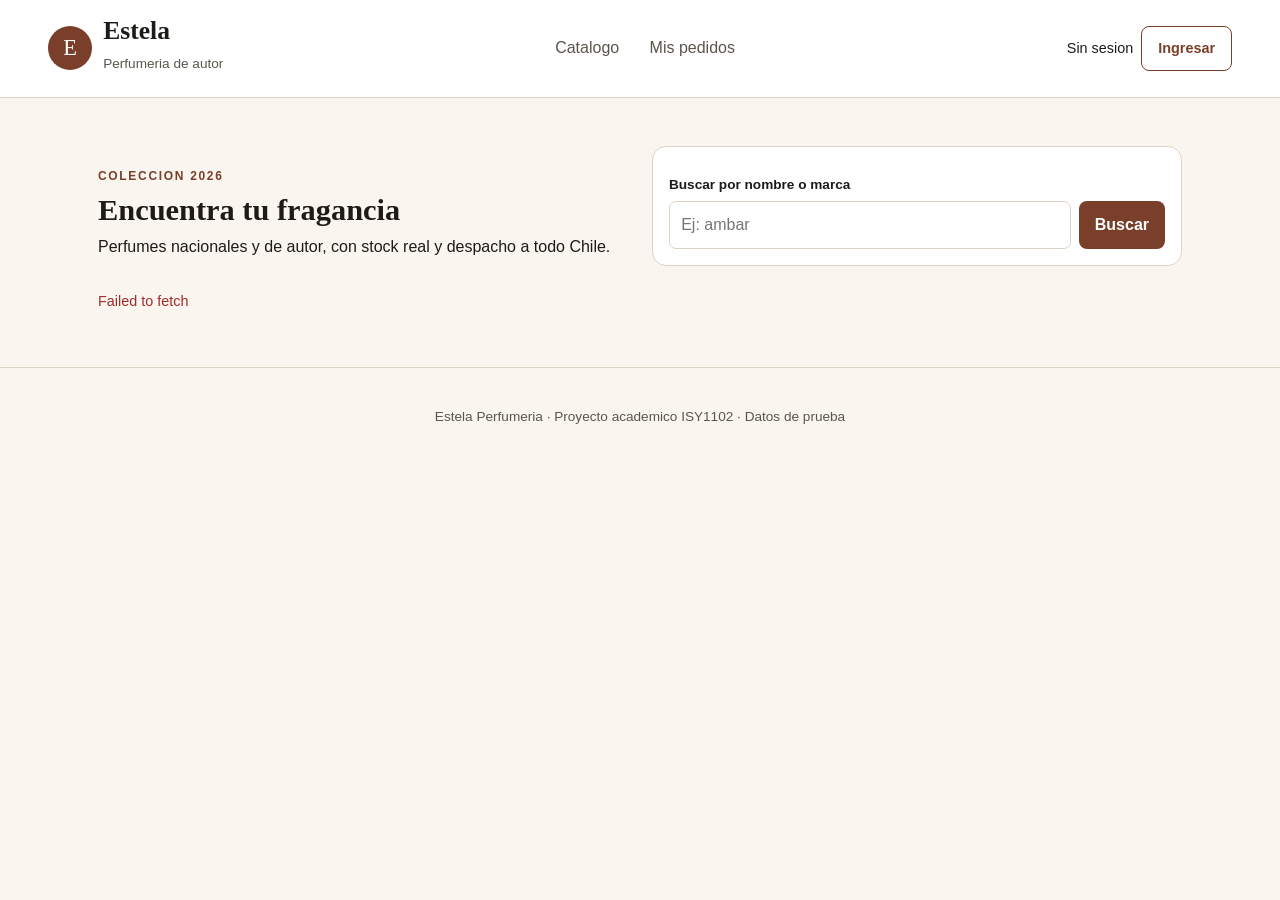
<file: estela-web/index.html>
<!DOCTYPE html>
<html lang="es">
<head>
  <meta charset="UTF-8">
  <meta name="viewport" content="width=device-width, initial-scale=1">
  <meta name="description" content="Estela, perfumeria online con catalogo, pedidos y devoluciones.">
  <title>Estela | Perfumeria online</title>
  <link rel="stylesheet" href="assets/styles.css">
</head>
<body>
  <a class="skip" href="#contenido">Saltar al contenido principal</a>
  <header class="site-header">
    <div class="brand">
      <span class="logo" aria-hidden="true">E</span>
      <div>
        <h1>Estela</h1>
        <p>Perfumeria de autor</p>
      </div>
    </div>
    <nav aria-label="Navegacion principal">
      <button class="nav-link" data-view="catalogo">Catalogo</button>
      <button class="nav-link" data-view="pedidos">Mis pedidos</button>
      <button class="nav-link" data-view="admin" id="nav-admin" hidden>Administracion</button>
    </nav>
    <div class="session" id="session">
      <span id="session-name">Sin sesion</span>
      <button class="btn ghost" id="btn-login">Ingresar</button>
      <button class="btn ghost" id="btn-logout" hidden>Salir</button>
    </div>
  </header>

  <main id="contenido">
    <section id="view-catalogo" class="view" aria-labelledby="titulo-catalogo">
      <div class="hero">
        <div>
          <p class="eyebrow">Coleccion 2026</p>
          <h2 id="titulo-catalogo">Encuentra tu fragancia</h2>
          <p>Perfumes nacionales y de autor, con stock real y despacho a todo Chile.</p>
        </div>
        <form class="search" role="search" id="form-buscar">
          <label for="buscar">Buscar por nombre o marca</label>
          <div class="search-row">
            <input id="buscar" name="q" type="search" placeholder="Ej: ambar" autocomplete="off">
            <button class="btn" type="submit">Buscar</button>
          </div>
        </form>
      </div>
      <p class="status" id="catalogo-status" role="status" aria-live="polite"></p>
      <div class="grid" id="catalogo"></div>
    </section>

    <section id="view-pedidos" class="view" hidden aria-labelledby="titulo-pedidos">
      <h2 id="titulo-pedidos">Mis pedidos</h2>
      <p class="status" id="pedidos-status" role="status" aria-live="polite"></p>
      <div id="pedidos" class="stack"></div>
    </section>

    <section id="view-admin" class="view" hidden aria-labelledby="titulo-admin">
      <h2 id="titulo-admin">Administracion</h2>
      <div class="admin-grid">
        <form id="form-producto" class="card">
          <h3>Nuevo producto</h3>
          <label for="p-nombre">Nombre</label>
          <input id="p-nombre" required maxlength="120">
          <label for="p-marca">Marca</label>
          <input id="p-marca" required maxlength="80">
          <label for="p-desc">Descripcion</label>
          <textarea id="p-desc" maxlength="600" rows="3"></textarea>
          <label for="p-precio">Precio CLP</label>
          <input id="p-precio" type="number" min="1" step="1" required>
          <label for="p-stock">Stock</label>
          <input id="p-stock" type="number" min="0" step="1" required>
          <button class="btn" type="submit">Guardar producto</button>
          <p class="status" id="admin-status" role="status" aria-live="polite"></p>
        </form>
        <div class="card">
          <h3>Pedidos de clientes</h3>
          <div id="admin-pedidos" class="stack"></div>
        </div>
      </div>
    </section>
  </main>

  <aside class="cart" id="cart" aria-labelledby="titulo-carrito" hidden>
    <div class="cart-head">
      <h2 id="titulo-carrito">Tu carrito</h2>
      <button class="btn ghost" id="cerrar-carrito" aria-label="Cerrar carrito">Cerrar</button>
    </div>
    <div id="cart-items"></div>
    <p class="total">Total: <strong id="cart-total">$0</strong></p>
    <button class="btn wide" id="btn-comprar">Confirmar pedido</button>
    <p class="status" id="cart-status" role="status" aria-live="polite"></p>
  </aside>

  <dialog id="dialog-login" aria-labelledby="login-title">
    <form method="dialog" class="login-form" id="form-login">
      <h2 id="login-title">Ingresar a Estela</h2>
      <label for="email">Correo</label>
      <input id="email" type="email" autocomplete="username" required>
      <label for="password">Clave</label>
      <input id="password" type="password" autocomplete="current-password" minlength="8" required>
      <p class="hint">Demo: cliente@estela.cl / Cliente123!</p>
      <p class="status" id="login-status" role="alert"></p>
      <div class="actions">
        <button class="btn" value="login" id="btn-entrar" type="submit">Entrar</button>
        <button class="btn ghost" value="cancel" type="submit">Cancelar</button>
      </div>
    </form>
  </dialog>

  <footer>
    <p>Estela Perfumeria · Proyecto academico ISY1102 · Datos de prueba</p>
  </footer>
  <script src="assets/app.js" defer></script>
</body>
</html>
</file>
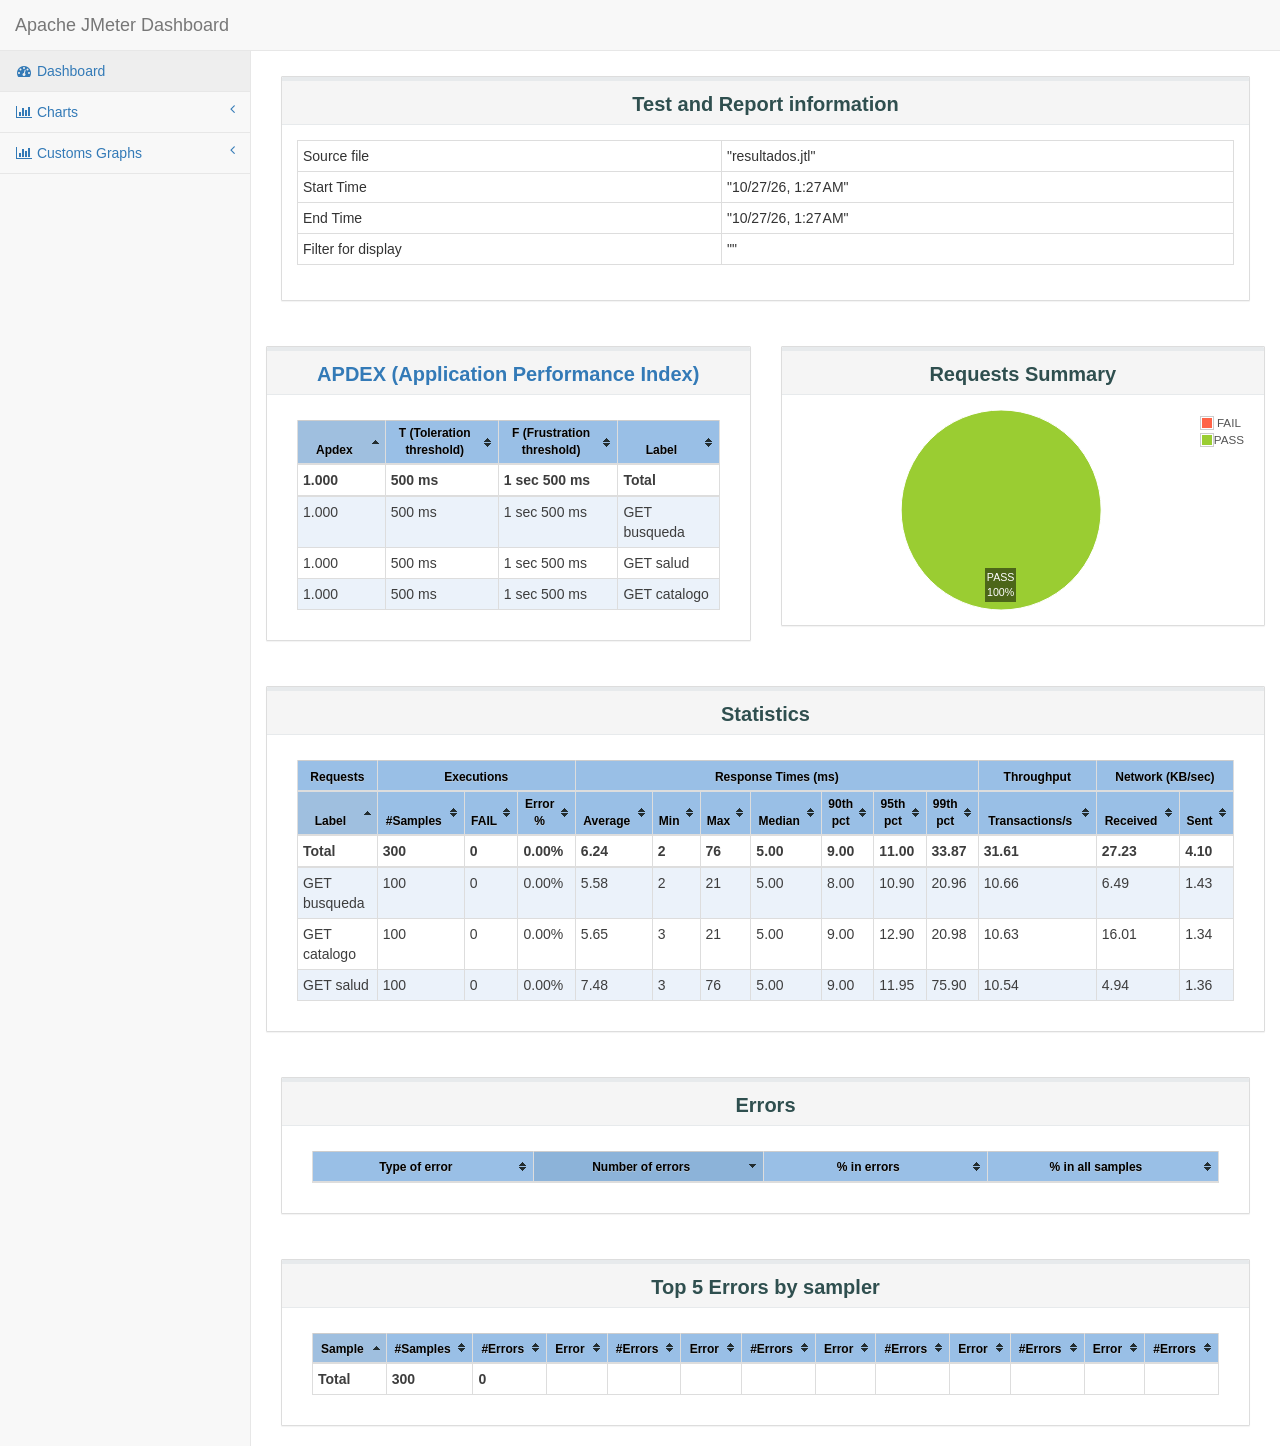
<file: evidencias/jmeter/20261027-012659/reporte-html/index.html>
<!DOCTYPE html>
<html lang="en">

<head>

    <meta charset="utf-8">
    <meta http-equiv="X-UA-Compatible" content="IE=edge">
    <meta name="viewport" content="width=device-width, initial-scale=1">
    <meta name="description" content="">
    <meta name="author" content="">

    <title>Apache JMeter Dashboard</title>

     <!-- Bootstrap Core CSS -->
    <link href="sbadmin2-1.0.7/bower_components/bootstrap/dist/css/bootstrap.min.css" rel="stylesheet">

    <!-- MetisMenu CSS -->
    <link href="sbadmin2-1.0.7/bower_components/metisMenu/dist/metisMenu.min.css" rel="stylesheet">

    <!-- Custom CSS -->
    <link href="sbadmin2-1.0.7/dist/css/sb-admin-2.css" rel="stylesheet">

    <!-- Dashboard css -->
    <link href="content/css/dashboard.css" rel="stylesheet">

    <!-- Table sorter -->
    <link href="content/css/theme.blue.css" rel="stylesheet">

    <!-- icon -->
    <link rel="icon" type="image/png" href="content/pages/icon-apache.png" />

    <!-- Custom Fonts -->
    <link href="sbadmin2-1.0.7/bower_components/font-awesome/css/font-awesome.min.css" rel="stylesheet" type="text/css">
</head>

<body>
    <div id="wrapper">
        <nav class="navbar navbar-default navbar-static-top" role="navigation" style="margin-bottom: 0">
            <div class="navbar-header">
                <button type="button" class="navbar-toggle" data-toggle="collapse" data-target=".navbar-collapse">
                    <span class="sr-only">Toggle navigation</span>
                    <span class="icon-bar"></span>
                    <span class="icon-bar"></span>
                    <span class="icon-bar"></span>
                </button>
                <a class="navbar-brand" href="index.html">Apache JMeter Dashboard</a>
            </div>
            <div class="navbar-default sidebar" role="navigation">
                <div class="sidebar-nav navbar-collapse">
                    <ul class="nav" id="side-menu">
                        <li>
                            <a href="index.html"><i class="fa fa-dashboard fa-fw"></i> Dashboard</a>
                        </li>
                        <li>
                            <a href="#"><i class="fa fa-bar-chart-o fa-fw"></i> Charts<span class="fa arrow"></span></a>
                            <ul class="nav nav-second-level">
                                <li>
                                    <a href="content/pages/OverTime.html">Over Time</a>
                                </li>
                                <li>
                                    <a href="content/pages/Throughput.html">Throughput</a>
                                </li>
                                <li>
                                    <a href="content/pages/ResponseTimes.html">Response Times</a>
                                </li>
                            </ul>
                            <!-- /.nav-second-level -->
                        </li>
                        
                        <li>
                            <a href="#"><i class="fa fa-bar-chart-o fa-fw"></i> Customs Graphs<span class="fa arrow"></span></a>
                            <ul class="nav nav-second-level">
                                <li>
                                    <a href="content/pages/CustomsGraphs.html">Over Time</a>
                                </li>
                            </ul>
                        </li>
                    </ul>
                </div>
            </div>
        </nav>
        <div id="page-wrapper">
            <div class="row">
                <div class="col-lg-12">
                     <div class="panel panel-default" >
                        <div class="panel-heading" style="text-align:center;">
                           <p class="dashboard-title">Test and Report information</p>
                        </div>
                        <div class="panel-body">
                        <table id="generalInfos" class="table table-bordered table-condensed " >
                            <tr>
                                <td>Source file</td>
                                <td>"resultados.jtl"</td>
                            </tr>
                            <tr>
                                <td>Start Time</td>
                                <td>"10/27/26, 1:27 AM"</td>
                            </tr>
                            <tr>
                                <td>End Time</td>
                                <td>"10/27/26, 1:27 AM"</td>
                            </tr>
                                <tr>
                                    <td>Filter for display</td>
                                    <td>""</td>
                                </tr>
                        </table>
                     </div>
                </div>
            </div>
            <div class="row">
                <div class="col-lg-6">
                    <div class="panel panel-default" style="text-align:center;">
                        <div class="panel-heading">
                           <p class="dashboard-title"><a href="https://en.wikipedia.org/wiki/Apdex" target="_blank">APDEX (Application Performance Index)</a></p>
                        </div>
                        <div class="panel-body">
                            <section id="apdex" class="col-md-12 table-responsive">
                                <table id="apdexTable" class="table table-bordered table-condensed tablesorter ">
                                </table>
                            </section>
                        </div>
                    </div>
                </div>
                <div class="col-lg-6" >
                    <div class="panel panel-default" style="text-align:center;">
                        <div class="panel-heading">
                           <p class="dashboard-title">Requests Summary</p>
                        </div>
                           <div class="panel-body">
                            <div class="flot-chart" style="height:200px;">
                                <div class="flot-chart-content" id="flot-requests-summary" style="height:200px;"/>
                            </div>
                        </div>
                    </div>
                </div>
            </div>
            <div class="col-lg-12">
                <div class="panel panel-default" style="text-align:center;">
                       <div class="panel-heading" >
                           <p class="dashboard-title">Statistics</p>
                       </div>
                <div class="panel-body ">
                    <section class="col-md-12 table-responsive">
                        <table id="statisticsTable" class="table table-bordered table-condensed tablesorter " >
                        </table>
                    </section>
                </div>
            </div>
            <div class="col-lg-12">
                <div class="panel panel-default" style="text-align:center;">
                    <div class="panel-heading">
                        <p class="dashboard-title">Errors</p>
                    </div>
                    <div class="panel-body">
                        <section class="col-md-12 table-responsive">
                            <table id="errorsTable" class="table table-bordered table-condensed tablesorter ">
                            </table>
                        </section>
                    </div>
                </div>
            </div>
            <div class="col-lg-12">
                <div class="panel panel-default" style="text-align:center;">
                    <div class="panel-heading">
                        <p class="dashboard-title">Top 5 Errors by sampler</p>
                    </div>
                    <div class="panel-body">
                        <section class="col-md-12 table-responsive">
                            <table id="top5ErrorsBySamplerTable" class="table table-bordered table-condensed tablesorter ">
                            </table>
                        </section>
                    </div>
                </div>
            </div>
        </div>
    </div>

    <!-- jQuery -->
    <script src="sbadmin2-1.0.7/bower_components/jquery/dist/jquery.min.js"></script>

    <!-- Bootstrap Core JavaScript -->
    <script src="sbadmin2-1.0.7/bower_components/bootstrap/dist/js/bootstrap.min.js"></script>
    <script src="sbadmin2-1.0.7/bower_components/flot/excanvas.min.js"></script>
    <script src="sbadmin2-1.0.7/bower_components/flot/jquery.flot.js"></script>
    <script src="sbadmin2-1.0.7/bower_components/flot/jquery.flot.pie.js"></script>
    <script src="sbadmin2-1.0.7/bower_components/flot/jquery.flot.resize.js"></script>
    <script src="sbadmin2-1.0.7/bower_components/flot/jquery.flot.time.js"></script>
    <script src="sbadmin2-1.0.7/bower_components/flot.tooltip/js/jquery.flot.tooltip.min.js"></script>
    <script src="sbadmin2-1.0.7/bower_components/flot-axislabels/jquery.flot.axislabels.js"></script>
    <!-- Metis Menu Plugin JavaScript -->
    <script src="sbadmin2-1.0.7/bower_components/metisMenu/dist/metisMenu.min.js"></script>

    <script src="content/js/dashboard-commons.js"></script>
    <script src="content/js/dashboard.js"></script>

    <!-- Custom Theme JavaScript -->
    <script src="sbadmin2-1.0.7/dist/js/sb-admin-2.js"></script>
    <script type="text/javascript" src="content/js/jquery.tablesorter.min.js"></script>

</body>

</html>
</file>
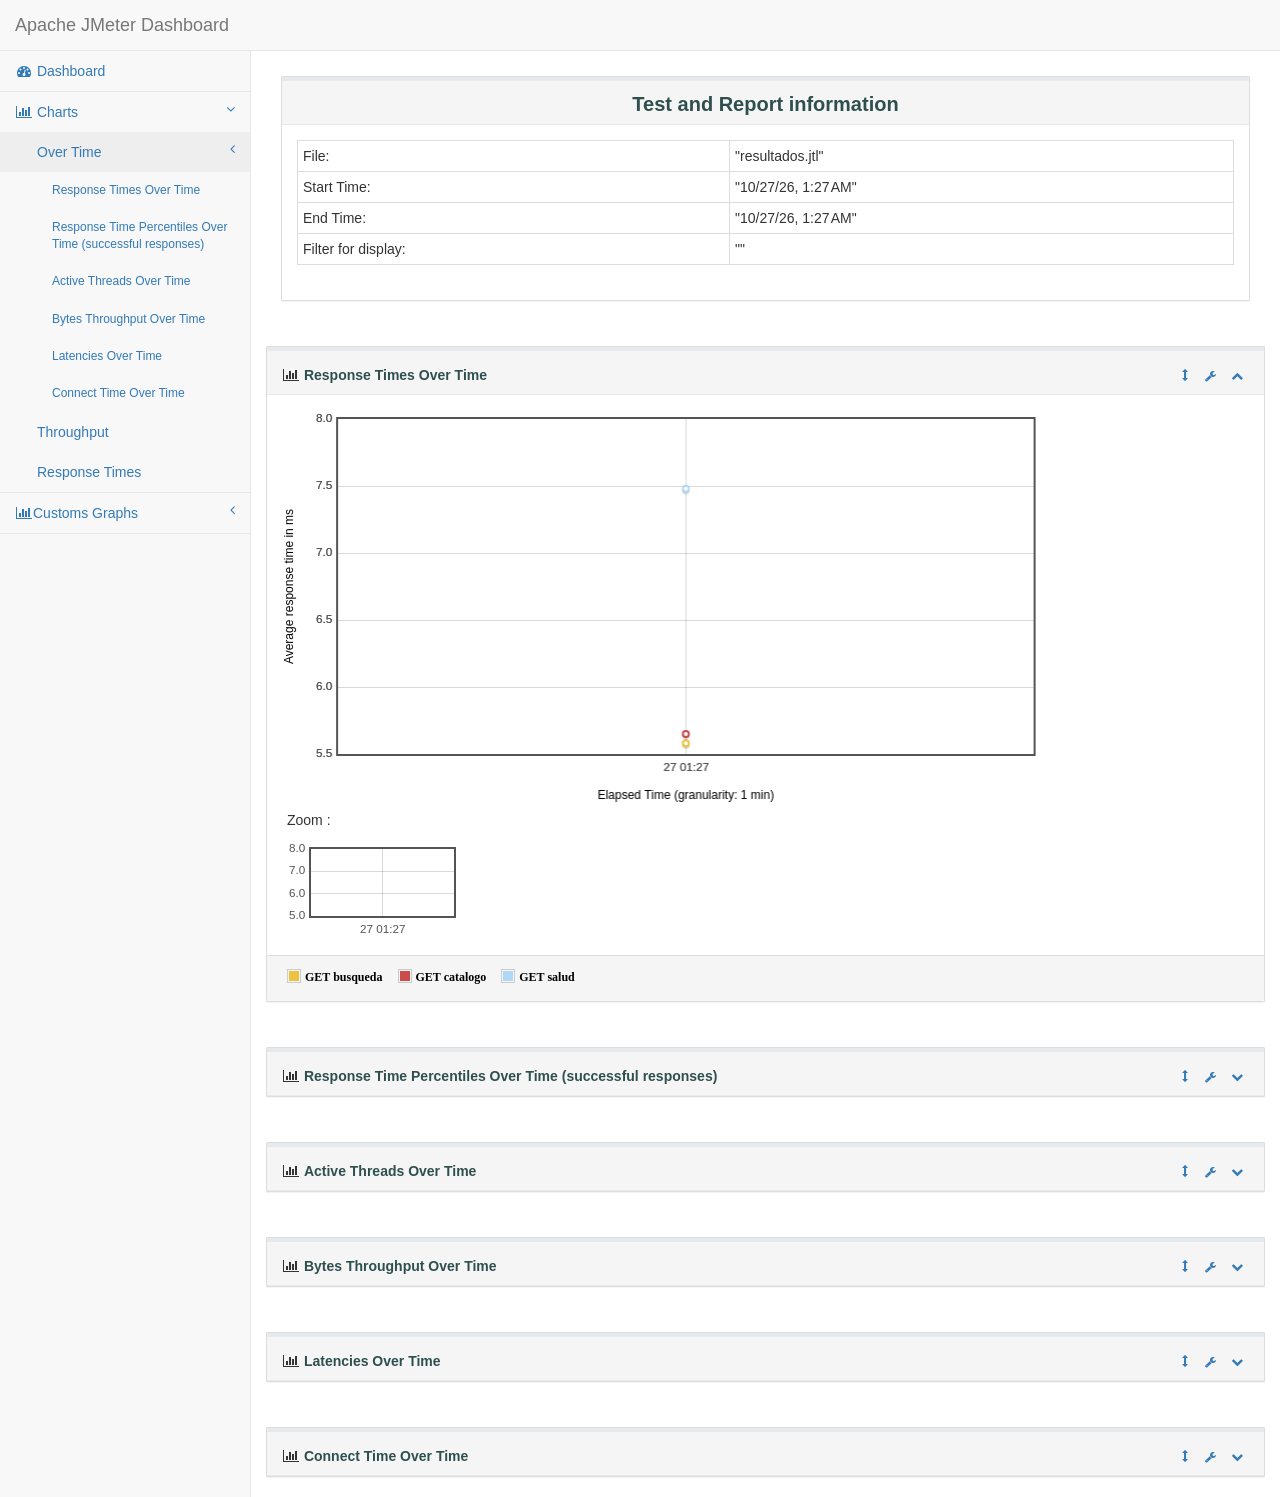
<file: evidencias/jmeter/20261027-012659/reporte-html/content/pages/OverTime.html>
<!DOCTYPE html>
<html lang="en">

<head>

    <meta charset="utf-8">
    <meta http-equiv="X-UA-Compatible" content="IE=edge">
    <meta name="viewport" content="width=device-width, initial-scale=1">
    <meta name="description" content="">
    <meta name="author" content="">

    <title>Apache JMeter Dashboard</title>

    <!-- Bootstrap Core CSS -->
    <link href="../../sbadmin2-1.0.7/bower_components/bootstrap/dist/css/bootstrap.min.css" rel="stylesheet">

    <!-- icone onglet -->
    <link rel="icon" type="image/png" href="icon-apache.png" />

    <!-- MetisMenu CSS -->
    <link href="../../sbadmin2-1.0.7/bower_components/metisMenu/dist/metisMenu.min.css" rel="stylesheet">

    <!-- Legends CSS -->
    <link href="../css/legends.css" rel="stylesheet">


    <!-- Custom CSS -->
    <link href="../../sbadmin2-1.0.7/dist/css/sb-admin-2.css" rel="stylesheet">

    <!-- Custom Fonts -->
    <link href="../../sbadmin2-1.0.7/bower_components/font-awesome/css/font-awesome.min.css" rel="stylesheet" type="text/css">

   <!-- JQuery UI style -->
    <link href="../css/jquery-ui.min.css" rel="stylesheet">
    <link href="../css/jquery-ui.structure.min.css" rel="stylesheet">
    <link href="../css/jquery-ui.theme.min.css" rel="stylesheet">
</head>

<body>

    <div id="wrapper">

        <!-- Navigation -->
        <nav class="navbar navbar-default navbar-static-top" role="navigation" style="margin-bottom: 0">
            <div class="navbar-header">
                <button type="button" class="navbar-toggle" data-toggle="collapse" data-target=".navbar-collapse">
                    <span class="sr-only">Toggle navigation</span>
                    <span class="icon-bar"></span>
                    <span class="icon-bar"></span>
                    <span class="icon-bar"></span>
                </button>
                <a class="navbar-brand" href="../../index.html">Apache JMeter Dashboard</a>
            </div>
            <!-- /.navbar-header -->


            <div class="navbar-default sidebar" role="navigation">
                <div class="sidebar-nav navbar-collapse">
                    <ul class="nav" id="side-menu">

                        <li>
                            <a href="../../index.html"><i class="fa fa-dashboard fa-fw"></i> Dashboard</a>
                        </li>
                        <li>
                            <a href="#"><i class="fa fa-bar-chart-o fa-fw"></i> Charts<span class="fa arrow"></span></a>
                            <ul class="nav nav-second-level">
                                <li>
                                    <a href="OverTime.html">Over Time<span class="fa arrow"></span></a>
                                    <ul class="nav nav-third-level in" id="submenu">
                                        <li>
                                            <a href="OverTime.html#responseTimesOverTime" onclick="$('#bodyResponseTimeOverTime').collapse('show');">
                                                Response Times Over Time
                                            </a>
                                        </li>
                                        <li>
                                            <a href="OverTime.html#responseTimePercentilesOverTime" onclick="$('#bodyResponseTimePercentilesOverTime').collapse('show');">
                                                Response Time Percentiles Over Time (successful responses)
                                            </a>
                                        </li>
                                        <li>
                                            <a href="OverTime.html#activeThreadsOverTime" onclick="$('#bodyActiveThreadsOverTime').collapse('show');">
                                                Active Threads Over Time
                                            </a>
                                        </li>
                                        <li>
                                            <a href="OverTime.html#bytesThroughputOverTime" onclick="$('#bodyBytesThroughputOverTime').collapse('show');">
                                                Bytes Throughput Over Time
                                            </a>
                                        </li>
                                        <li>
                                            <a href="OverTime.html#latenciesOverTime" onclick="$('#bodyLatenciesOverTime').collapse('show');">
                                                Latencies Over Time
                                            </a>
                                        </li>
                                        <li>
                                            <a href="OverTime.html#connectTimeOverTime" onclick="$('#bodyConnectTimeOverTime').collapse('show');">
                                                Connect Time Over Time
                                            </a>
                                        </li>
                                    </ul>
                                </li>
                                <li>
                                    <a href="Throughput.html">Throughput</a>
                                </li>
                                <li>
                                    <a href="ResponseTimes.html">Response Times</a>
                                </li>
                            </ul>
                            <!-- /.nav-second-level -->
                        </li>

                        <li>
                            <a href="#"><i class="fa fa-bar-chart-o fa-fw"></i>Customs Graphs<span class="fa arrow"></span></a>
                            <ul class="nav nav-second-level">
                                <li>
                                    <a href="CustomsGraphs.html">Over Time</a>
                                </li>
                            </ul>
                        </li>

                    </ul>
                </div>
                <!-- /.sidebar-collapse -->
            </div>
            <!-- /.navbar-static-side -->
        </nav>
        <!--modal-->
        <div class="modal fade" id="myModal" tabindex="-1" role="dialog" aria-labelledby="myModalLabel" aria-hidden="true">
          <div class="modal-dialog" style="width:90%;height: 5%;">
            <div class="modal-content">
              <div class="modal-header">
                <button type="button" class="close" data-dismiss="modal" aria-label="Close"><span aria-hidden="true">&times;</span></button>
                <h4 class="modal-title" id="myModalLabel">Zoom</h4>
              </div>
              <div class="modal-body">
                <div class="flot-chart">
                    <div class="flot-chart-content" id="flot-modal-content"></div>
                </div>
              </div>
              <div class="modal-footer" id="modalFooter">
                <p id="legendModal" hidden></p>
                <ul id="choicesModal" class="legend"></ul>
              </div>
            </div>
          </div>
        </div>

        <div id="page-wrapper">
            <div class="row">
                <div class="col-lg-12">
                     <div class="panel panel-default" >
                        <div class="panel-heading" style="text-align:center;">
                           <p class="dashboard-title">Test and Report information</p>
                        </div>
                        <div class="panel-body">
                        <table id="generalInfos" class="table table-bordered table-condensed " >
                            <tr>
                                <td>File:</td>
                                <td>"resultados.jtl"</td>
                            </tr>
                            <tr>
                                <td>Start Time:</td>
                                <td>"10/27/26, 1:27 AM"</td>
                            </tr>
                            <tr>
                                <td>End Time:</td>
                                <td>"10/27/26, 1:27 AM"</td>
                            </tr>
                                <tr>
                                    <td>Filter for display:</td>
                                    <td>""</td>
                                </tr>
                        </table>
                     </div>
                </div>
            </div>
            <!-- /.row -->
            <div class="row" id="graphContainer">

            <!-- /.col-lg-6 -->
            <div class="col-lg-12 portlet" id="responseTimesOverTime">
                    <div class="panel panel-default">
                        <div class="panel-heading portlet-header">
                             <i  class="fa fa-bar-chart-o fa-fw" ></i> 
                            <span type="button" class="span-title dropdown-toggle click-title" data-toggle="collapse" href="#bodyResponseTimeOverTime" aria-expanded="true" aria-controls="bodyResponseTimeOverTime">Response Times Over Time</span>
                             <div class="pull-right">
                                <div class="btn-group">
                                    <a class="btn btn-link btn-xs">
                                        <i class="glyphicon glyphicon-resize-vertical"></i>
                                    </a>
                                    <button type="button" class="btn btn-link btn-xs dropdown-toggle" data-toggle="dropdown">
                                        <i class="fa fa-wrench"></i>
                                    </button>
                                    <ul class="dropdown-menu dropdown-user">
                                        <li><a href="#bodyResponseTimeOverTime" onClick="checkAll('choicesResponseTimesOverTime');">Display all samples</a>
                                        </li>
                                        <li><a href="#bodyResponseTimeOverTime" onClick="uncheckAll('choicesResponseTimesOverTime');">Hide all samples</a>
                                        </li>
                                        <li><a href="#bodyResponseTimeOverTime" onclick="exportToPNG('flotResponseTimesOverTime', this);">Save as PNG</a></li>
                                    </ul>
                                    <button type="button" class="btn btn-link btn-xs dropdown-toggle" data-toggle="collapse" href="#bodyResponseTimeOverTime" aria-expanded="true" aria-controls="bodyResponseTimeOverTime">
                                        <i class="fa fa-chevron-up"></i>
                                    </button>
                                </div>
                            </div>
                        </div>
                        <!-- /.panel-heading -->
                        <div class="collapse in portlet-content" id="bodyResponseTimeOverTime">
                            <div class="panel-body" id="collapseResponseTimesOverTime">
                                <div class="flot-chart">
                                    <div class="flot-chart-content" id="flotResponseTimesOverTime" style="float: left; width:80%;"></div>
                                    <div style="float:left;margin-left:5px">
                                        <p>Zoom :</p>
                                        <div id="overviewResponseTimesOverTime" style="width:190px;height:100px;"></div>
                                    </div>
                                </div>
                            </div>
                            <div class="panel-footer" id="footerResponseTimesOverTime">
                                <p id="legendResponseTimesOverTime" hidden></p>
                                <ul id="choicesResponseTimesOverTime" class="legend"></ul>
                            </div>
                        </div>
                        <!-- /.panel-body -->
                    </div>
                    <!-- /.panel -->
                </div>
                <!-- /.col-lg-12 -->
                
                <!-- /.col-lg-12 -->
                <div class="col-lg-12 portlet" id="responseTimePercentilesOverTime">
                    <div class="panel panel-default">
                        <div class="panel-heading portlet-header">
                            <i class="fa fa-bar-chart-o fa-fw"></i>
                            <span type="button" class="dropdown-toggle click-title span-title" data-toggle="collapse" href="#bodyResponseTimePercentilesOverTime" aria-expanded="true" aria-controls="bodyResponseTimePercentilesOverTime">Response Time Percentiles Over Time (successful responses)</span>
                            <div class="pull-right">
                                <div class="btn-group">
                                    <a class="btn btn-link btn-xs">
                                        <i class="glyphicon glyphicon-resize-vertical"></i>
                                    </a>
                                    <button type="button" class="btn btn-link btn-xs dropdown-toggle" data-toggle="dropdown">
                                        <i class="fa fa-wrench"></i>
                                    </button>
                                    <ul class="dropdown-menu dropdown-user">
                                        <li><a href="#responseTimePercentilesOverTime" onClick="checkAll('choicesResponseTimePercentilesOverTime');">Display all samples</a>
                                        </li>
                                        <li><a href="#responseTimePercentilesOverTime" onClick="uncheckAll('choicesResponseTimePercentilesOverTime');">Hide all samples</a>
                                        </li>
                                        <li><a href="#responseTimePercentilesOverTime" onclick="exportToPNG('flotResponseTimePercentilesOverTime', this);">Save as PNG</a></li>
                                    </ul>
                                    <button type="button" class="btn btn-link btn-xs dropdown-toggle" data-toggle="collapse" href="#bodyResponseTimePercentilesOverTime" aria-expanded="true" aria-controls="bodyResponseTimePercentilesOverTime">
                                        <i class="fa fa-chevron-down"></i>
                                    </button>
                                </div>
                            </div>
                        </div>
                        <!-- /.panel-heading -->
                        <div class="collapse out portlet-content" id="bodyResponseTimePercentilesOverTime">
                            <div class="panel-body" id="collapseConnectTime">
                                <div class="flot-chart">
                                    <div class="flot-chart-content" id="flotResponseTimePercentilesOverTime" style="float: left; width:80%;"></div>
                                    <div style="float:left;margin-left:5px">
                                        <p>Zoom :</p>
                                        <div id="overviewResponseTimePercentilesOverTime" style="width:190px;height:100px;"></div>
                                    </div>
                                </div>
                            </div>
                            <div class="panel-footer" id="footerResponseTimePercentilesOverTime">
                                    <p id="legendResponseTimePercentilesOverTime" hidden></p>
                                    <ul id="choicesResponseTimePercentilesOverTime" class="legend"></ul>
                            </div>
                        </div>
                        <!-- /.panel-body -->

                    </div>
                    <!-- /.panel -->
                </div>
                <!-- /.col-lg-12 -->
                
                <div class="col-lg-12 portlet" id="activeThreadsOverTime">
                    <div class="panel panel-default" >
                        <div class="panel-heading portlet-header">
                           <i class="fa fa-bar-chart-o fa-fw"> </i>  <span type="button" class="span-title dropdown-toggle click-title" data-toggle="collapse" href="#bodyActiveThreadsOverTime" aria-expanded="true" aria-controls="bodyActiveThreadsOverTime">Active Threads Over Time</span>
                           <div class="pull-right">
                                <div class="btn-group">
                                    <a class="drag btn btn-link btn-xs">
                                        <i class="glyphicon glyphicon-resize-vertical"></i>
                                    </a>
                                    <button type="button" class="btn btn-link btn-xs dropdown-toggle" data-toggle="dropdown">
                                        <i class="fa fa-wrench"></i>
                                    </button>
                                    <ul class="dropdown-menu dropdown-user">
                                        <li><a href="#activeThreadsOverTime" onClick="checkAll('choicesActiveThreadsOverTime');">Display all samples</a>
                                        </li>
                                        <li><a href="#activeThreadsOverTime" onClick="uncheckAll('choicesActiveThreadsOverTime');">Hide all samples</a>
                                        </li>
                                        <li><a href="#activeThreadsOverTime" onclick="exportToPNG('flotActiveThreadsOverTime', this);">Save as PNG</a></li>
                                    </ul>
                                    <button type="button" class="btn btn-link btn-xs dropdown-toggle" data-toggle="collapse" href="#bodyActiveThreadsOverTime" aria-expanded="true" aria-controls="bodyActiveThreadsOverTime">
                                        <i class="fa fa-chevron-down"></i>
                                    </button>
                                </div>
                            </div>
                        </div>
                        <!-- /.panel-heading -->
                        <div class="collapse out portlet-content" id="bodyActiveThreadsOverTime">
                            <div class="panel-body" id="collapseActiveThreadsOverTime">
                                <div class="flot-chart">
                                    <div class="flot-chart-content" id="flotActiveThreadsOverTime" style="float: left; width:80%;"></div>
                                    <div style="float:left;margin-left:5px">
                                        <p>Zoom :</p>
                                        <div id="overviewActiveThreadsOverTime" style="width:190px;height:100px;"></div>
                                    </div>
                                </div>
                            </div>
                            <div class="panel-footer" id="footerActiveThreadsOverTime">
                                    <p id="legendActiveThreadsOverTime" hidden></p>
                                    <ul id="choicesActiveThreadsOverTime" class="legend">

                                    </ul>
                                </div>
                        </div>
                        <!-- /.panel-body -->
                    </div>
                    <!-- /.panel -->
                </div>
                

                <div class="col-lg-12 portlet" id="bytesThroughputOverTime">
                    <div class="panel panel-default">
                        <div class="panel-heading portlet-header">
                             <i class="fa fa-bar-chart-o fa-fw" ></i> <span type="button" class="dropdown-toggle click-title span-title" data-toggle="collapse" href="#bodyBytesThroughputOverTime" aria-expanded="true" aria-controls="bodyBytesThroughputOverTime">Bytes Throughput Over Time</span>
                           <div class="pull-right">
                                <div class="btn-group">
                                    <a class="btn btn-link btn-xs">
                                        <i class="glyphicon glyphicon-resize-vertical"></i>
                                    </a>
                                    <button type="button" class="btn btn-link btn-xs dropdown-toggle" data-toggle="dropdown">
                                        <i class="fa fa-wrench"></i>
                                    </button>
                                    <ul class="dropdown-menu dropdown-user">
                                        <li><a href="#bytesThroughputOverTime" onClick="checkAll('choicesBytesThroughputOverTime');">Display all samples</a>
                                        </li>
                                        <li><a href="#bytesThroughputOverTime" onClick="uncheckAll('choicesBytesThroughputOverTime');">Hide all samples</a>
                                        </li>
                                        <li><a href="#bytesThroughputOverTime" onclick="exportToPNG('flotBytesThroughputOverTime', this);">Save as PNG</a></li>
                                    </ul>
                                    <button type="button" class="btn btn-link btn-xs dropdown-toggle" data-toggle="collapse" href="#bodyBytesThroughputOverTime" aria-expanded="true" aria-controls="bodyBytesThroughputOverTime">
                                        <i class="fa fa-chevron-down"></i>
                                    </button>
                                </div>
                            </div>
                        </div>
                        <!-- /.panel-heading -->
                        <div class="collapse out portlet-content" id="bodyBytesThroughputOverTime">
                            <div class="panel-body " id="collapseBytes">
                                <div class="flot-chart">
                                    <div class="flot-chart-content" id="flotBytesThroughputOverTime" style="float: left; width:80%;"></div>
                                    <div style="float:left;margin-left:5px">
                                        <p>Zoom :</p>
                                        <div id="overviewBytesThroughputOverTime" style="width:190px;height:100px;"></div>
                                    </div>
                                </div>
                            </div>
                            <!-- /.panel-body -->
                            <div class="panel-footer" id="footerBytesThroughputOverTime">
                                <p id="legendBytesThroughputOverTime" hidden></p>
                                <ul id="choicesBytesThroughputOverTime" class="legend"></ul>
                            </div>
                        </div>
                    </div>
                    <!-- /.panel -->
                </div>

                <!-- /.col-lg-6 -->
                <div class="col-lg-12 portlet" id="latenciesOverTime">
                    <div class="panel panel-default">
                        <div class="panel-heading portlet-header">
                            <i class="fa fa-bar-chart-o fa-fw"></i>
                            <span type="button" class="dropdown-toggle click-title span-title" data-toggle="collapse" href="#bodyLatenciesOverTime" aria-expanded="true" aria-controls="bodyLatenciesOverTime">Latencies Over Time</span>
                            <div class="pull-right">
                                <div class="btn-group">
                                    <a class="btn btn-link btn-xs">
                                        <i class="glyphicon glyphicon-resize-vertical"></i>
                                    </a>
                                    <button type="button" class="btn btn-link btn-xs dropdown-toggle" data-toggle="dropdown">
                                        <i class="fa fa-wrench"></i>
                                    </button>
                                    <ul class="dropdown-menu dropdown-user">
                                        <li><a href="#latenciesOverTime" onClick="checkAll('choicesLatenciesOverTime');">Display all samples</a>
                                        </li>
                                        <li><a href="#latenciesOverTime" onClick="uncheckAll('choicesLatenciesOverTime');">Hide all samples</a>
                                        </li>
                                        <li><a href="#latenciesOverTime" onclick="exportToPNG('flotLatenciesOverTime', this);">Save as PNG</a></li>
                                    </ul>
                                    <button type="button" class="btn btn-link btn-xs dropdown-toggle" data-toggle="collapse" href="#bodyLatenciesOverTime" aria-expanded="true" aria-controls="bodyLatenciesOverTime">
                                        <i class="fa fa-chevron-down"></i>
                                    </button>
                                </div>
                            </div>
                        </div>
                        <!-- /.panel-heading -->
                        <div class="collapse out portlet-content" id="bodyLatenciesOverTime">
                            <div class="panel-body" id="collapseLatencies">
                                <div class="flot-chart">
                                    <div class="flot-chart-content" id="flotLatenciesOverTime" style="float: left; width:80%;"></div>
                                    <div style="float:left;margin-left:5px">
                                        <p>Zoom :</p>
                                        <div id="overviewLatenciesOverTime" style="width:190px;height:100px;"></div>
                                    </div>
                                </div>
                            </div>
                            <div class="panel-footer" id="footerLatenciesOverTime">
                                    <p id="legendLatenciesOverTime" hidden></p>
                                    <ul id="choicesLatenciesOverTime" class="legend"></ul>
                            </div>
                        </div>
                        <!-- /.panel-body -->

                    </div>
                    <!-- /.panel -->
                </div>

                <!-- /.col-lg-6 -->
                <div class="col-lg-12 portlet" id="connectTimeOverTime">
                    <div class="panel panel-default">
                        <div class="panel-heading portlet-header">
                            <i class="fa fa-bar-chart-o fa-fw"></i>
                            <span type="button" class="dropdown-toggle click-title span-title" data-toggle="collapse" href="#bodyConnectTimeOverTime" aria-expanded="true" aria-controls="bodyConnectTimeOverTime">Connect Time Over Time</span>
                            <div class="pull-right">
                                <div class="btn-group">
                                    <a class="btn btn-link btn-xs">
                                        <i class="glyphicon glyphicon-resize-vertical"></i>
                                    </a>
                                    <button type="button" class="btn btn-link btn-xs dropdown-toggle" data-toggle="dropdown">
                                        <i class="fa fa-wrench"></i>
                                    </button>
                                    <ul class="dropdown-menu dropdown-user">
                                        <li><a href="#connectTimeOverTime" onClick="checkAll('choicesConnectTimeOverTime');">Display all samples</a>
                                        </li>
                                        <li><a href="#connectTimeOverTime" onClick="uncheckAll('choicesConnectTimeOverTime');">Hide all samples</a>
                                        </li>
                                        <li><a href="#connectTimeOverTime" onclick="exportToPNG('flotConnectTimeOverTime', this);">Save as PNG</a></li>
                                    </ul>
                                    <button type="button" class="btn btn-link btn-xs dropdown-toggle" data-toggle="collapse" href="#bodyConnectTimeOverTime" aria-expanded="true" aria-controls="bodyConnectTimeOverTime">
                                        <i class="fa fa-chevron-down"></i>
                                    </button>
                                </div>
                            </div>
                        </div>
                        <!-- /.panel-heading -->
                        <div class="collapse out portlet-content" id="bodyConnectTimeOverTime">
                            <div class="panel-body" id="collapseConnectTime">
                                <div class="flot-chart">
                                    <div class="flot-chart-content" id="flotConnectTimeOverTime" style="float: left; width:80%;"></div>
                                    <div style="float:left;margin-left:5px">
                                        <p>Zoom :</p>
                                        <div id="overviewConnectTimeOverTime" style="width:190px;height:100px;"></div>
                                    </div>
                                </div>
                            </div>
                            <div class="panel-footer" id="footerConnectTimeOverTime">
                                    <p id="legendConnectTimeOverTime" hidden></p>
                                    <ul id="choicesConnectTimeOverTime" class="legend"></ul>
                            </div>
                        </div>
                        <!-- /.panel-body -->

                    </div>
                    <!-- /.panel -->
                </div>
                <!-- /.col-lg-6 -->
            </div>
            <!-- /.row -->
        </div>
        <!-- /#page-wrapper -->

    </div>
    <!-- /#wrapper -->

    <!-- jQuery -->
    <script src="../../sbadmin2-1.0.7/bower_components/jquery/dist/jquery.min.js"></script>

    <!-- Bootstrap Core JavaScript -->
    <script src="../../sbadmin2-1.0.7/bower_components/bootstrap/dist/js/bootstrap.min.js"></script>

    <!-- Metis Menu Plugin JavaScript -->
    <script src="../../sbadmin2-1.0.7/bower_components/metisMenu/dist/metisMenu.min.js"></script>

    <!-- Flot Charts JavaScript -->
    <script src="../../sbadmin2-1.0.7/bower_components/flot/excanvas.min.js"></script>
    <script src="../../sbadmin2-1.0.7/bower_components/flot/jquery.flot.js"></script>
    <script src="../../sbadmin2-1.0.7/bower_components/flot/jquery.flot.pie.js"></script>
    <script src="../../sbadmin2-1.0.7/bower_components/flot/jquery.flot.resize.js"></script>
    <script src="../../sbadmin2-1.0.7/bower_components/flot/jquery.flot.canvas.js"></script>
    <script src="../../sbadmin2-1.0.7/bower_components/flot/jquery.flot.time.js"></script>
    <script src="../../sbadmin2-1.0.7/bower_components/flot/jquery.flot.selection.js"></script>
    <script src="../../sbadmin2-1.0.7/bower_components/flot.tooltip/js/jquery.flot.tooltip.min.js"></script>
    <script src="../../sbadmin2-1.0.7/bower_components/flot-axislabels/jquery.flot.axislabels.js"></script>
    <script src="../js/jquery.flot.stack.js"></script>
    <script src="../js/hashtable.js"></script>
    <script src="../js/jquery.numberformatter-1.2.3.min.js"></script>
    <script src="../js/curvedLines.js"></script>
    <script src="../js/dashboard-commons.js"></script>
    <script src="../js/graph.js"></script>
    <script src="../js/jquery-ui.min.js"></script>
    <script src="../js/jquery.cookie.js"></script>
    <!-- Custom Theme JavaScript -->
    <script src="../../sbadmin2-1.0.7/dist/js/sb-admin-2.js"></script>

</body>

</html>
</file>
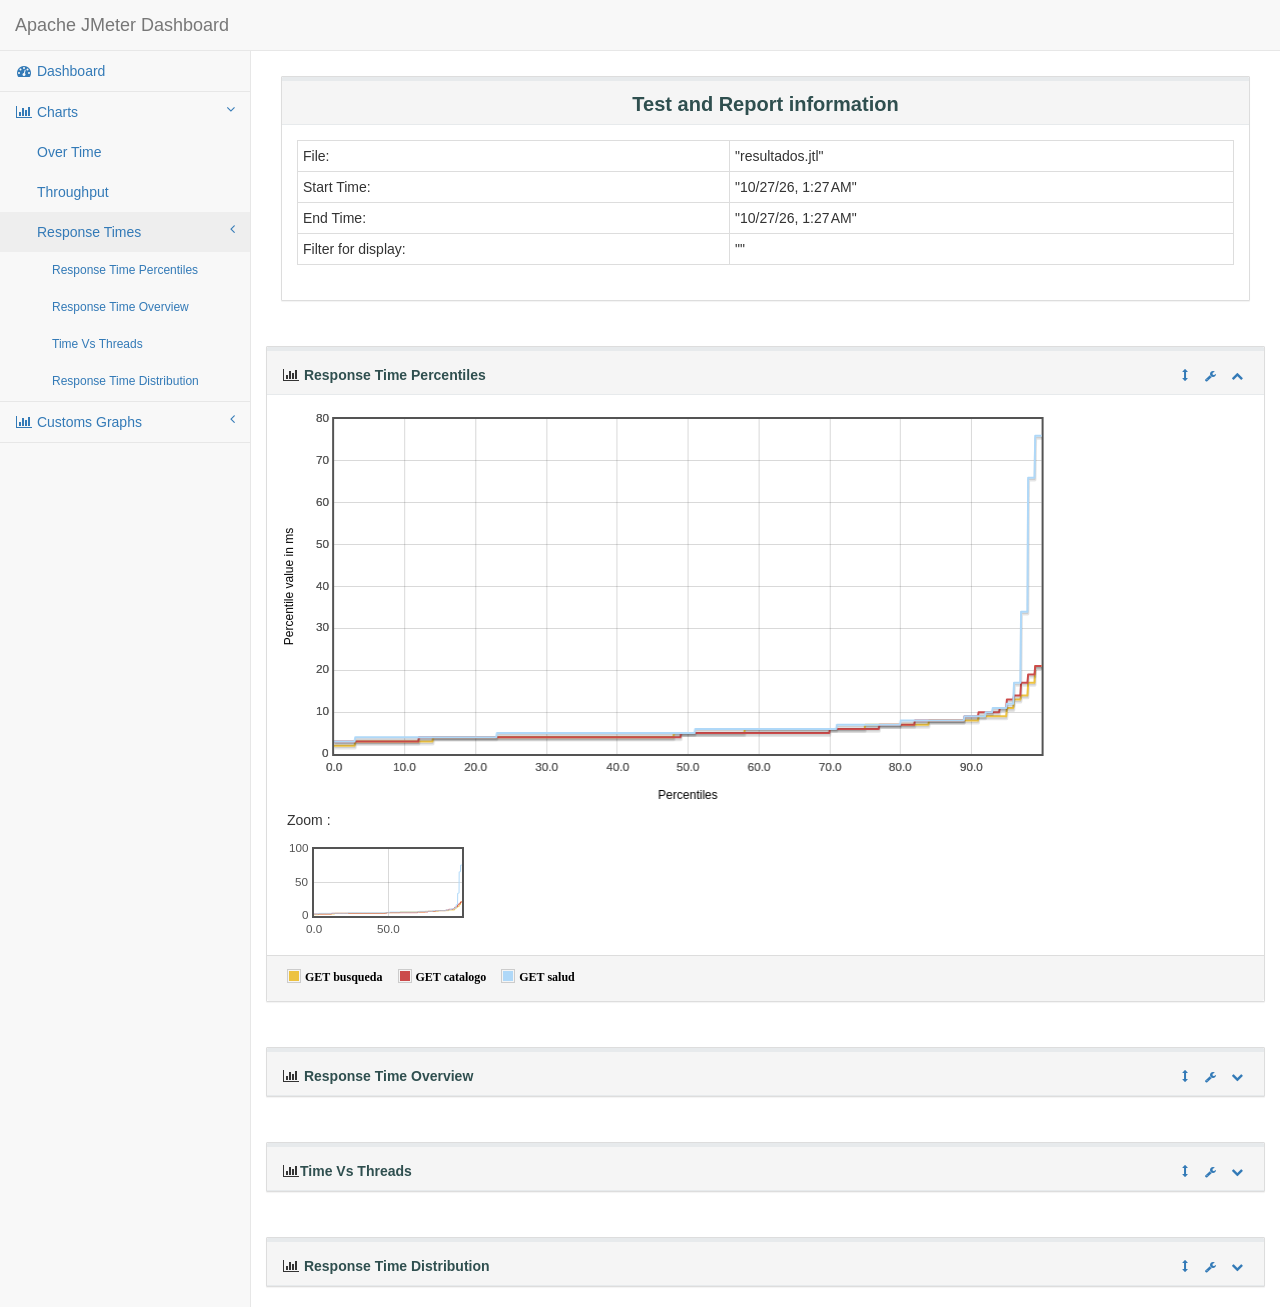
<file: evidencias/jmeter/20261027-012659/reporte-html/content/pages/ResponseTimes.html>
<!DOCTYPE html>
<html lang="en">

<head>

    <meta charset="utf-8">
    <meta http-equiv="X-UA-Compatible" content="IE=edge">
    <meta name="viewport" content="width=device-width, initial-scale=1">
    <meta name="description" content="">
    <meta name="author" content="">

    <title>Apache JMeter Dashboard</title>

    <!-- Bootstrap Core CSS -->
    <link href="../../sbadmin2-1.0.7/bower_components/bootstrap/dist/css/bootstrap.min.css" rel="stylesheet">

    <!-- icone onglet -->
    <link rel="icon" type="image/png" href="icon-apache.png" />

    <!-- MetisMenu CSS -->
    <link href="../../sbadmin2-1.0.7/bower_components/metisMenu/dist/metisMenu.min.css" rel="stylesheet">

    <!-- Legends CSS -->
    <link href="../css/legends.css" rel="stylesheet">


    <!-- Custom CSS -->
    <link href="../../sbadmin2-1.0.7/dist/css/sb-admin-2.css" rel="stylesheet">

    <!-- Custom Fonts -->
    <link href="../../sbadmin2-1.0.7/bower_components/font-awesome/css/font-awesome.min.css" rel="stylesheet" type="text/css">

   <!-- JQuery UI style -->
    <link href="../css/jquery-ui.min.css" rel="stylesheet">
    <link href="../css/jquery-ui.structure.min.css" rel="stylesheet">
    <link href="../css/jquery-ui.theme.min.css" rel="stylesheet">
</head>

<body>

    <div id="wrapper">

        <!-- Navigation -->
        <nav class="navbar navbar-default navbar-static-top" role="navigation" style="margin-bottom: 0">
            <div class="navbar-header">
                <button type="button" class="navbar-toggle" data-toggle="collapse" data-target=".navbar-collapse">
                    <span class="sr-only">Toggle navigation</span>
                    <span class="icon-bar"></span>
                    <span class="icon-bar"></span>
                    <span class="icon-bar"></span>
                </button>
                <a class="navbar-brand" href="../../index.html">Apache JMeter Dashboard</a>
            </div>
            <!-- /.navbar-header -->


            <div class="navbar-default sidebar" role="navigation">
                <div class="sidebar-nav navbar-collapse">
                    <ul class="nav" id="side-menu">

                        <li>
                            <a href="../../index.html"><i class="fa fa-dashboard fa-fw"></i> Dashboard</a>
                        </li>
                        <li>
                            <a href="#"><i class="fa fa-bar-chart-o fa-fw"></i> Charts<span class="fa arrow"></span></a>
                            <ul class="nav nav-second-level">
                                <li>
                                    <a href="OverTime.html">Over Time</a>

                                </li>
                                <li>
                                    <a href="Throughput.html">Throughput</a>
                                </li>
                                <li>
                                    <a href="ResponseTimes.html">Response Times<span class="fa arrow"></span></a>

                                    <ul class="nav nav-third-level in" id="submenu">
                                        <li>
                                            <a href="ResponseTimes.html#responseTimePercentiles" onclick="$('#bodyResponseTimePercentiles').collapse('show');">
                                                Response Time Percentiles
                                            </a>
                                        </li>
                                        <li>
                                            <a href="ResponseTimes.html#syntheticResponseTimeDistribution" onclick="$('#bodySyntheticResponseTimeDistribution').collapse('show');">
                                                Response Time Overview
                                            </a>
                                        </li>
                                        <li>
                                            <a href="ResponseTimes.html#timeVsThreads" onclick="$('#bodyTimeVsThreads').collapse('show');">Time Vs Threads</a>
                                        </li>
                                        <li>
                                            <a href="ResponseTimes.html#responseTimeDistribution" onclick="$('#bodyResponseTimeDistribution').collapse('show');">
                                                Response Time Distribution
                                            </a>
                                        </li>
                                    </ul>

                                </li>
                            </ul>
                            <!-- /.nav-second-level -->
                        </li>
                        <li>
                            <a href="#"><i class="fa fa-bar-chart-o fa-fw"></i> Customs Graphs<span class="fa arrow"></span></a>
                            <ul class="nav nav-second-level">
                                <li>
                                    <a href="CustomsGraphs.html">Over Time</a>
                                </li>
                            </ul>
                        </li>
                    </ul>
                </div>
                <!-- /.sidebar-collapse -->
            </div>
            <!-- /.navbar-static-side -->
        </nav>

        <div id="page-wrapper">
            <div class="row">
                <div class="col-lg-12">
                     <div class="panel panel-default" >
                        <div class="panel-heading" style="text-align:center;">
                           <p class="dashboard-title">Test and Report information</p>
                        </div>
                        <div class="panel-body">
                        <table id="generalInfos" class="table table-bordered table-condensed " >
                            <tr>
                                <td>File:</td>
                                <td>"resultados.jtl"</td>
                            </tr>
                            <tr>
                                <td>Start Time:</td>
                                <td>"10/27/26, 1:27 AM"</td>
                            </tr>
                            <tr>
                                <td>End Time:</td>
                                <td>"10/27/26, 1:27 AM"</td>
                            </tr>
                                <tr>
                                    <td>Filter for display:</td>
                                    <td>""</td>
                                </tr>
                        </table>
                     </div>
                </div>
            </div>
            <!-- /.row -->
            <div class="row" id="graphContainer">
                <div class="col-lg-12 portlet" id="responseTimePercentiles">
                    <div class="panel panel-default">
                        <div class="panel-heading portlet-header">
                            <i class="fa fa-bar-chart-o fa-fw"></i>  <span type="button" class="span-title dropdown-toggle click-title" data-toggle="collapse" href="#bodyResponseTimePercentiles" aria-expanded="true" aria-controls="bodyResponseTimePercentiles">Response Time Percentiles</span>
                            <div class="pull-right">
                                <div class="btn-group">
                                    <a class="drag btn btn-link btn-xs">
                                        <i class="glyphicon glyphicon-resize-vertical"></i>
                                    </a>
                                    <button type="button" class="btn btn-link btn-xs dropdown-toggle" data-toggle="dropdown">
                                        <i class="fa fa-wrench"></i>
                                    </button>
                                    <ul class="dropdown-menu dropdown-user">
                                        <li><a href="#responseTimePercentiles" onClick="checkAll('choicesResponseTimePercentiles');">Display all samples</a>
                                        </li>
                                        <li><a href="#responseTimePercentiles" onClick="uncheckAll('choicesResponseTimePercentiles');">Hide all samples</a>
                                        </li>
                                        <li><a href="#responseTimePercentiles" onclick="exportToPNG('flotResponseTimesPercentiles', this);">Save as PNG</a></li>
                                    </ul>
                                    <button type="button" class="btn btn-link btn-xs dropdown-toggle" data-toggle="collapse" href="#bodyResponseTimePercentiles" aria-expanded="true" aria-controls="bodyResponseTimePercentiles">
                                        <i class="fa fa-chevron-up"></i>
                                    </button>
                                </div>
                            </div>
                        </div>
                        <!-- /.panel-heading -->
                        <div class="collapse in portlet-content" id="bodyResponseTimePercentiles">
                            <div class="panel-body" id="collapseResponseTimePercentiles">
                                <div class="flot-chart">
                                    <div class="flot-chart-content" id="flotResponseTimesPercentiles" style="float: left; width:80%;"></div>
                                    <div style="float:left;margin-left:5px">
                                        <p>Zoom :</p>
                                        <div id="overviewResponseTimesPercentiles" style="width:190px;height:100px;"></div>
                                    </div>
                                </div>
                            </div>
                            <div class="panel-footer" id="footerPercentiles">
                                <p id="legendResponseTimePercentiles" hidden></p>
                                <ul id="choicesResponseTimePercentiles" class="legend">

                                </ul>
                            </div>
                        </div>
                        <!-- /.panel-body -->
                    </div>
                    <!-- /.panel -->
                </div>
                <div class="col-lg-12 portlet" id="syntheticResponseTimeDistribution">
                    <div class="panel panel-default">
                        <div class="panel-heading portlet-header">
                            <i class="fa fa-bar-chart-o fa-fw"></i>  <span type="button" class="dropdown-toggle click-title span-title" data-toggle="collapse" href="#bodySyntheticResponseTimeDistribution" aria-expanded="true" aria-controls="bodySyntheticResponseTimeDistribution">Response Time Overview</span>
                            <div class="pull-right">
                                <div class="btn-group">
                                    <a class="drag btn btn-link btn-xs">
                                        <i class="glyphicon glyphicon-resize-vertical"></i>
                                    </a>
                                    <button type="button" class="btn btn-link btn-xs dropdown-toggle" data-toggle="dropdown">
                                        <i class="fa fa-wrench"></i>
                                    </button>
                                    <ul class="dropdown-menu dropdown-user">
                                        <li><a href="#syntheticResponseTimeDistribution" onClick="checkAll('choicesSyntheticResponseTimeDistribution');">Display all samples</a>
                                        </li>
                                        <li><a href="#syntheticResponseTimeDistribution" onClick="uncheckAll('choicesSyntheticResponseTimeDistribution');">Hide all samples</a>
                                        </li>
                                        <li><a href="#syntheticResponseTimeDistribution" onclick="exportToPNG('flotSyntheticResponseTimesDistribution', this);">Save as PNG</a></li>
                                    </ul>
                                    <button type="button" class="btn btn-link btn-xs dropdown-toggle" data-toggle="collapse" href="#bodySyntheticResponseTimeDistribution" aria-expanded="true" aria-controls="bodySyntheticResponseTimeDistribution">
                                        <i class="fa fa-chevron-down"></i>
                                    </button>
                                </div>
                            </div>
                        </div>
                        <!-- /.panel-heading -->
                        <div class="collapse out portlet-content" id="bodySyntheticResponseTimeDistribution">
                            <div class="panel-body" id="collapseSyntheticResponseTimeDistribution">

                                <div class="flot-chart">
                                    <div class="flot-chart-content" id="flotSyntheticResponseTimeDistribution"></div>
                                </div>
                            </div>
                            <div class="panel-footer" id="footerSyntheticResponseTimeDistribution">
                                <p id="legendSyntheticResponseTimeDistribution" hidden></p>
                                <ul id="choicesSyntheticResponseTimeDistribution" class="legend">

                                </ul>
                            </div>
                        </div>
                        <!-- /.panel-body -->
                    </div>
                    <!-- /.panel -->
                </div>
                <div class="col-lg-12 portlet" id="timeVsThreads">
                    <div class="panel panel-default">
                        <div class="panel-heading portlet-header">
                           <i class="fa fa-bar-chart-o fa-fw"></i><span type="button" class="span-title dropdown-toggle click-title" data-toggle="collapse" href="#bodyTimeVsThreads" aria-expanded="true" aria-controls="bodyTimeVsThreads">Time Vs Threads</span>
                           <div class="pull-right">
                                <div class="btn-group">
                                    <a class="drag btn btn-link btn-xs">
                                        <i class="glyphicon glyphicon-resize-vertical"></i>
                                    </a>
                                    <button type="button" class="btn btn-link btn-xs dropdown-toggle" data-toggle="dropdown">
                                        <i class="fa fa-wrench"></i>
                                    </button>
                                    <ul class="dropdown-menu dropdown-user">
                                        <li><a href="#timeVsThreads" onClick="checkAll('choicesTimeVsThreads');">Display all samples</a>
                                        </li>
                                        <li><a href="#timeVsThreads" onClick="uncheckAll('choicesTimeVsThreads');">Hide all samples</a>
                                        </li>
                                        <li><a href="#timeVsThreads" onclick="exportToPNG('flotTimesVsThreads', this);">Save as PNG</a></li>
                                    </ul>
                                    <button type="button" class="btn btn-link btn-xs dropdown-toggle" data-toggle="collapse" href="#bodyTimeVsThreads" aria-expanded="true" aria-controls="bodyTimeVsThreads">
                                        <i class="fa fa-chevron-down"></i>
                                    </button>
                                </div>
                            </div>
                        </div>
                        <!-- /.panel-heading -->
                        <div class="collapse out portlet-content" id="bodyTimeVsThreads">
                            <div class="panel-body" id="collapseTimeVsThreads">
                                <div class="flot-chart">
                                    <div class="flot-chart-content" id="flotTimesVsThreads" style="float: left; width:80%;"></div>
                                    <div style="float:left;margin-left:5px">
                                        <p>Zoom :</p>
                                        <div id="overviewTimesVsThreads" style="width:190px;height:100px;"></div>
                                    </div>
                                </div>
                            </div>
                            <div class="panel-footer" id="footerTimeVsThreads">
                                <p id="legendTimeVsThreads" hidden></p>
                                <ul id="choicesTimeVsThreads" class="legend"></ul>
                            </div>
                        </div>
                        <!-- /.panel-body -->
                    </div>
                    <!-- /.panel -->
                </div>
                <div class="col-lg-12 portlet" id="responseTimeDistribution">
                    <div class="panel panel-default">
                        <div class="panel-heading portlet-header">
                           <i class="fa fa-bar-chart-o fa-fw"></i> <span type="button" class="dropdown-toggle click-title span-title" data-toggle="collapse" href="#bodyResponseTimeDistribution" aria-expanded="true" aria-controls="bodyResponseTimeDistribution">Response Time Distribution</span>
                           <div class="pull-right">
                                <div class="btn-group">
                                    <a class="drag btn btn-link btn-xs">
                                        <i class="glyphicon glyphicon-resize-vertical"></i>
                                    </a>
                                    <button type="button" class="btn btn-link btn-xs dropdown-toggle" data-toggle="dropdown">
                                        <i class="fa fa-wrench"></i>
                                    </button>
                                    <ul class="dropdown-menu dropdown-user">
                                        <li><a href="#responseTimeDistribution" onClick="checkAll('choicesResponseTimeDistribution');">Display all samples</a>
                                        </li>
                                        <li><a href="#responseTimeDistribution" onClick="uncheckAll('choicesResponseTimeDistribution');">Hide all samples</a>
                                        </li>
                                        <li><a href="#responseTimeDistribution" onclick="exportToPNG('flotResponseTimeDistribution', this);">Save as PNG</a></li>
                                    </ul>
                                    <button type="button" class="btn btn-link btn-xs dropdown-toggle" data-toggle="collapse" href="#bodyResponseTimeDistribution" aria-expanded="true" aria-controls="bodyResponseTimeDistribution">
                                        <i class="fa fa-chevron-down"></i>
                                    </button>
                                </div>
                            </div>
                        </div>
                        <!-- /.panel-heading -->
                        <div class="collapse out portlet-content" id="bodyResponseTimeDistribution">
                            <div class="panel-body" id="collapseResponseTimeDistribution">

                                <div class="flot-chart">
                                    <div class="flot-chart-content" id="flotResponseTimeDistribution"></div>
                                </div>
                            </div>
                            <div class="panel-footer" id="footerResponseTimeDistribution">
                                <p id="legendResponseTimeDistribution" hidden></p>
                                <ul id="choicesResponseTimeDistribution" class="legend">

                                </ul>
                            </div>
                        </div>
                        <!-- /.panel-body -->
                    </div>
                    <!-- /.panel -->
                </div>

                <!-- /.col-lg-6 -->
            </div>
            <!-- /.row -->
        </div>
        <!-- /#page-wrapper -->

    </div>
    <!-- /#wrapper -->

     <!-- jQuery -->
    <script src="../../sbadmin2-1.0.7/bower_components/jquery/dist/jquery.min.js"></script>

    <!-- Bootstrap Core JavaScript -->
    <script src="../../sbadmin2-1.0.7/bower_components/bootstrap/dist/js/bootstrap.min.js"></script>

    <!-- Metis Menu Plugin JavaScript -->
    <script src="../../sbadmin2-1.0.7/bower_components/metisMenu/dist/metisMenu.min.js"></script>

    <!-- Flot Charts JavaScript -->
    <script src="../../sbadmin2-1.0.7/bower_components/flot/excanvas.min.js"></script>
    <script src="../../sbadmin2-1.0.7/bower_components/flot/jquery.flot.js"></script>
    <script src="../../sbadmin2-1.0.7/bower_components/flot/jquery.flot.pie.js"></script>
    <script src="../../sbadmin2-1.0.7/bower_components/flot/jquery.flot.resize.js"></script>
    <script src="../../sbadmin2-1.0.7/bower_components/flot/jquery.flot.canvas.js"></script>
    <script src="../../sbadmin2-1.0.7/bower_components/flot/jquery.flot.navigate.js"></script>
    <script src="../../sbadmin2-1.0.7/bower_components/flot/jquery.flot.time.js"></script>
    <script src="../../sbadmin2-1.0.7/bower_components/flot/jquery.flot.selection.js"></script>
    <script src="../../sbadmin2-1.0.7/bower_components/flot.tooltip/js/jquery.flot.tooltip.min.js"></script>
    <script src="../../sbadmin2-1.0.7/bower_components/flot-axislabels/jquery.flot.axislabels.js"></script>
    <script src="../js/hashtable.js"></script>
    <script src="../js/jquery.numberformatter-1.2.3.min.js"></script>
    <script src="../js/curvedLines.js"></script>
    <script src="../js/dashboard-commons.js"></script>
    <script src="../js/graph.js"></script>
    <script src="../js/jquery-ui.min.js"></script>
    <script src="../../sbadmin2-1.0.7/bower_components/flot/jquery.flot.threshold.js"></script>
    <!-- Custom Theme JavaScript -->
    <script src="../../sbadmin2-1.0.7/dist/js/sb-admin-2.js"></script>
    <script src="../js/jquery.cookie.js"></script>

    <script src="../../sbadmin2-1.0.7/bower_components/flot/jquery.flot.symbol.js"></script>

</body>

</html>
</file>
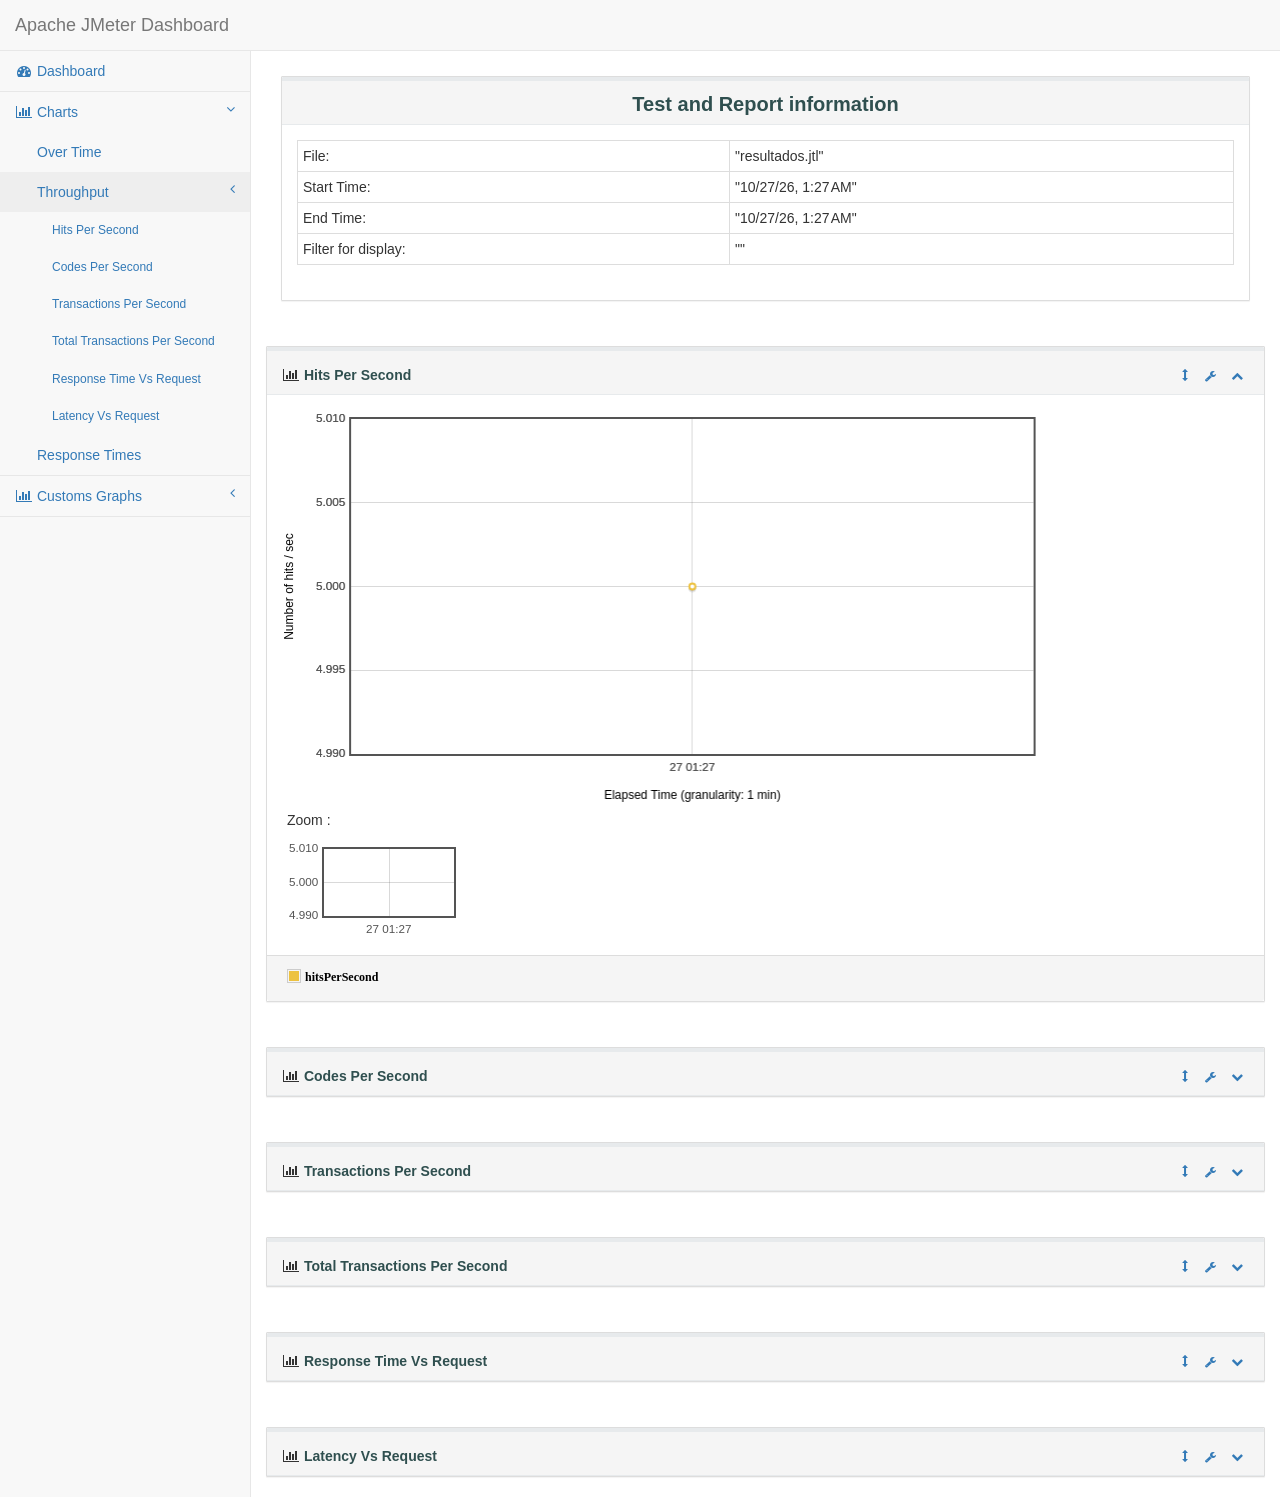
<file: evidencias/jmeter/20261027-012659/reporte-html/content/pages/Throughput.html>
<!DOCTYPE html>
<html lang="en">

<head>

    <meta charset="utf-8">
    <meta http-equiv="X-UA-Compatible" content="IE=edge">
    <meta name="viewport" content="width=device-width, initial-scale=1">
    <meta name="description" content="">
    <meta name="author" content="">

    <title>Apache JMeter Dashboard</title>

    <!-- Bootstrap Core CSS -->
    <link href="../../sbadmin2-1.0.7/bower_components/bootstrap/dist/css/bootstrap.min.css" rel="stylesheet">

    <!-- icon -->
    <link rel="icon" type="image/png" href="icon-apache.png" />

    <!-- MetisMenu CSS -->
    <link href="../../sbadmin2-1.0.7/bower_components/metisMenu/dist/metisMenu.min.css" rel="stylesheet">

    <!-- Legends CSS -->
    <link href="../css/legends.css" rel="stylesheet">


    <!-- Custom CSS -->
    <link href="../../sbadmin2-1.0.7/dist/css/sb-admin-2.css" rel="stylesheet">

    <!-- Custom Fonts -->
    <link href="../../sbadmin2-1.0.7/bower_components/font-awesome/css/font-awesome.min.css" rel="stylesheet" type="text/css">

   <!-- JQuery UI style -->
    <link href="../css/jquery-ui.min.css" rel="stylesheet">
    <link href="../css/jquery-ui.structure.min.css" rel="stylesheet">
    <link href="../css/jquery-ui.theme.min.css" rel="stylesheet">
</head>

<body>

    <div id="wrapper">

        <!-- Navigation -->
        <nav class="navbar navbar-default navbar-static-top" role="navigation" style="margin-bottom: 0">
            <div class="navbar-header">
                <button type="button" class="navbar-toggle" data-toggle="collapse" data-target=".navbar-collapse">
                    <span class="sr-only">Toggle navigation</span>
                    <span class="icon-bar"></span>
                    <span class="icon-bar"></span>
                    <span class="icon-bar"></span>
                </button>
                <a class="navbar-brand" href="../../index.html">Apache JMeter Dashboard</a>
            </div>
            <!-- /.navbar-header -->


            <div class="navbar-default sidebar" role="navigation">
                <div class="sidebar-nav navbar-collapse">
                    <ul class="nav" id="side-menu">

                        <li>
                            <a href="../../index.html"><i class="fa fa-dashboard fa-fw"></i> Dashboard</a>
                        </li>
                        <li>
                            <a href="#"><i class="fa fa-bar-chart-o fa-fw"></i> Charts<span class="fa arrow"></span></a>
                            <ul class="nav nav-second-level">
                                <li>
                                    <a href="OverTime.html">Over Time</a>
                                </li>
                                <li>
                                    <a href="Throughput.html">Throughput<span class="fa arrow"></span></a>
                                    <ul class="nav nav-third-level in" id="submenu">
                                        <li>
                                            <a href="Throughput.html#hitsPerSecond" onclick="$('#bodyHitsPerSecond').collapse('show');">Hits Per Second</a>
                                        </li>

                                        <li>
                                            <a href="Throughput.html#codesPerSecond" onclick="$('#bodyCodesPerSecond').collapse('show');">Codes Per Second</a>
                                        </li>
                                        <li>
                                            <a href="Throughput.html#transactionsPerSecond" onclick="$('#bodyTransactionsPerSecond').collapse('show');">Transactions Per Second</a>
                                        </li>
                                        <li>
                                            <a href="Throughput.html#totalTPS" onclick="$('#bodyTotalTPS').collapse('show');">Total Transactions Per Second</a>
                                        </li>
                                        <li>
                                            <a href="Throughput.html#responseTimeVsRequest" onclick="$('#bodyResponseTimeVsRequest').collapse('show');">Response Time Vs Request</a>
                                        </li>
                                        <li>
                                            <a href="Throughput.html#latencyVsRequest" onclick="$('#bodyLatenciesVsRequest').collapse('show');">Latency Vs Request</a>
                                        </li>
                                    </ul>
                                </li>
                                <li>
                                    <a href="ResponseTimes.html">Response Times</a>
                                </li>
                            </ul>
                            <!-- /.nav-second-level -->
                        </li>

                        <li>
                            <a href="#"><i class="fa fa-bar-chart-o fa-fw"></i> Customs Graphs<span class="fa arrow"></span></a>
                            <ul class="nav nav-second-level">
                                <li>
                                    <a href="CustomsGraphs.html">Over Time</a>
                                </li>
                            </ul>
                        </li>

                    </ul>
                </div>
                <!-- /.sidebar-collapse -->
            </div>
            <!-- /.navbar-static-side -->
        </nav>

        <div id="page-wrapper">
            <div class="row">
                <div class="col-lg-12">
                     <div class="panel panel-default">
                        <div class="panel-heading" style="text-align:center;">
                           <p class="dashboard-title">Test and Report information</p>
                        </div>
                        <div class="panel-body">
                        <table id="generalInfos" class="table table-bordered table-condensed " >
                            <tr>
                                <td>File:</td>
                                <td>"resultados.jtl"</td>
                            </tr>
                            <tr>
                                <td>Start Time:</td>
                                <td>"10/27/26, 1:27 AM"</td>
                            </tr>
                            <tr>
                                <td>End Time:</td>
                                <td>"10/27/26, 1:27 AM"</td>
                            </tr>
                                <tr>
                                    <td>Filter for display:</td>
                                    <td>""</td>
                                </tr>
                        </table>
                     </div>
                </div>
            </div>
            <!-- /.row -->
            <div class="row" id="graphContainer">

                <!-- /.col-lg-12 -->

                <div class="col-lg-12 portlet" id="hitsPerSecond">
                    <div class="panel panel-default">
                        <div class="panel-heading portlet-header">
                           <i class="fa fa-bar-chart-o fa-fw"> </i>  <span type="button" class="dropdown-toggle click-title span-title" data-toggle="collapse" href="#bodyHitsPerSecond" aria-expanded="true" aria-controls="bodyHitsPerSecond">Hits Per Second</span>
                           <div class="pull-right">
                                <div class="btn-group">
                                    <a class="btn btn-link btn-xs">
                                        <i class="glyphicon glyphicon-resize-vertical"></i>
                                    </a>
                                    <button type="button" class="btn btn-link btn-xs dropdown-toggle" data-toggle="dropdown">
                                        <i class="fa fa-wrench"></i>
                                    </button>
                                    <ul class="dropdown-menu dropdown-user">
                                        <li><a href="#hitsPerSecond" onClick="checkAll('choicesHitsPerSecond');">Display samples</a>
                                        </li>
                                        <li><a href="#hitsPerSecond" onClick="uncheckAll('choicesHitsPerSecond');">Hide samples</a>
                                        </li>
                                        <li><a href="#hitsPerSecond" onclick="exportToPNG('flotHitsPerSecond', this);">Save as PNG</a></li>
                                    </ul>
                                    <button type="button" class="btn btn-link btn-xs dropdown-toggle" data-toggle="collapse" href="#bodyHitsPerSecond" aria-expanded="true" aria-controls="bodyHitsPerSecond">
                                        <i class="fa fa-chevron-up"></i>
                                    </button>
                                </div>
                            </div>
                        </div>
                        <!-- /.panel-heading -->
                        <div class="collapse in portlet-content" id="bodyHitsPerSecond">
                            <div class="panel-body" id="collapseHitsPerSecond" >
                                <div class="flot-chart" >
                                    <div class="flot-chart-content" id="flotHitsPerSecond" style="float: left; width:80%;"></div>
                                    <div style="float:left;margin-left:5px">
                                        <p>Zoom :</p>
                                        <div id="overviewHitsPerSecond" style="width:190px;height:100px;"></div>
                                    </div>
                                </div>
                            </div>
                            <div class="panel-footer" id="footerHitsPerSecond">
                                <p id="legendHitsPerSecond" hidden></p>
                                <ul id="choicesHitsPerSecond" class="legend"></ul>
                            </div>
                        </div>
                    </div>
                </div>

                <!-- codesPerSecond -->

                <div class="col-lg-12 portlet" id="codesPerSecond">
                    <div class="panel panel-default">
                        <div class="panel-heading portlet-header">
                            <i class="fa fa-bar-chart-o fa-fw"></i>
                            <span type="button" class="dropdown-toggle click-title span-title" data-toggle="collapse" href="#bodyCodesPerSecond" aria-expanded="true" aria-controls="bodyCodesPerSecond">Codes Per Second</span>
                            <div class="pull-right">
                                <div class="btn-group">
                                    <a class="btn btn-link btn-xs">
                                        <i class="glyphicon glyphicon-resize-vertical"></i>
                                    </a>
                                    <button type="button" class="btn btn-link btn-xs dropdown-toggle" data-toggle="dropdown">
                                        <i class="fa fa-wrench"></i>
                                    </button>
                                    <ul class="dropdown-menu dropdown-user">
                                        <li><a href="#codesPerSecond" onClick="checkAll('choicesCodesPerSecond');">Display samples</a>
                                        </li>
                                        <li><a href="#codesPerSecond" onClick="uncheckAll('choicesCodesPerSecond');">Hide samples</a>
                                        </li>
                                        <li><a href="#codesPerSecond" onclick="exportToPNG('flotCodesPerSecond', this);">Save as PNG</a></li>
                                    </ul>
                                    <button type="button" class="btn btn-link btn-xs dropdown-toggle" data-toggle="collapse" href="#bodyCodesPerSecond" aria-expanded="true" aria-controls="bodyCodesPerSecond">
                                        <i class="fa fa-chevron-down"></i>
                                    </button>
                                </div>
                            </div>
                        </div>
                        <!-- /.panel-heading -->

                        <div class="collapse out portlet-content" id="bodyCodesPerSecond">
                            <div class="panel-body" id="collapseCodesPerSecond">
                                <div class="flot-chart">
                                    <div class="flot-chart-content" id="flotCodesPerSecond" style="float: left; width:80%;"></div>
                                    <div style="float:left;margin-left:5px">
                                        <p>Zoom :</p>
                                        <div id="overviewCodesPerSecond" style="width:190px;height:100px;"></div>
                                    </div>
                                </div>
                            </div>
                            <div class="panel-footer" id="footerCodesPerSecond">
                                <p id="legendCodesPerSecond" hidden></p>
                                <ul id="choicesCodesPerSecond" class="legend"></ul>
                            </div>
                        </div>
                    </div>
                </div>
                <div class="col-lg-12 portlet" id="transactionsPerSecond">
                    <div class="panel panel-default">
                        <div class="panel-heading portlet-header">
                          <i class="fa fa-bar-chart-o fa-fw"> </i> <span type="button" class="dropdown-toggle click-title span-title" data-toggle="collapse" href="#bodyTransactionsPerSecond" aria-expanded="true" aria-controls="bodyTransactionsPerSecond">Transactions Per Second</span>
                          <div class="pull-right">
                                <div class="btn-group">
                                    <a class="btn btn-link btn-xs">
                                        <i class="glyphicon glyphicon-resize-vertical"></i>
                                    </a>
                                    <button type="button" class="btn btn-link btn-xs dropdown-toggle" data-toggle="dropdown">
                                        <i class="fa fa-wrench"></i>
                                    </button>
                                    <ul class="dropdown-menu dropdown-user">
                                        <li><a href="#transactionsPerSecond" onClick="checkAll('choicesTransactionsPerSecond');">Display all samples</a>
                                        </li>
                                        <li><a href="#transactionsPerSecond" onClick="uncheckAll('choicesTransactionsPerSecond');">Hide all samples</a>
                                        </li>
                                        <li><a href="#transactionsPerSecond" onclick="exportToPNG('flotTransactionsPerSecond', this);">Save as PNG</a></li>
                                    </ul>
                                    <button type="button" class="btn btn-link btn-xs dropdown-toggle" data-toggle="collapse" href="#bodyTransactionsPerSecond" aria-expanded="true" aria-controls="bodyTransactionsPerSecond">
                                        <i class="fa fa-chevron-down"></i>
                                    </button>
                                </div>
                            </div>
                        </div>
                        <!-- /.panel-heading -->
                        <div class="collapse out portlet-content" id="bodyTransactionsPerSecond">
                            <div class="panel-body" id="collapseTransactionsPerSecond">
                                <div class="flot-chart">
                                    <div class="flot-chart-content" id="flotTransactionsPerSecond" style="float: left; width:80%;"></div>
                                    <div style="float:left;margin-left:5px">
                                        <p>Zoom :</p>
                                        <div id="overviewTransactionsPerSecond" style="width:190px;height:100px;"></div>
                                    </div>
                                </div>
                            </div>
                            <div class="panel-footer" id="footerTransactionsPerSecond">
                                <p id="legendTransactionsPerSecond" hidden></p>
                                <ul id="choicesTransactionsPerSecond" class="legend"></ul>
                            </div>
                        </div>
                        <!-- /.panel-body -->
                    </div>
                    <!-- /.panel -->
                </div>

                <div class="col-lg-12 portlet" id="totalTPS">
                    <div class="panel panel-default">
                        <div class="panel-heading portlet-header">
                          <i class="fa fa-bar-chart-o fa-fw"> </i> <span type="button" class="dropdown-toggle click-title span-title" data-toggle="collapse" href="#bodyTotalTPS" aria-expanded="true" aria-controls="bodyTotalTPS">Total Transactions Per Second</span>
                          <div class="pull-right">
                                <div class="btn-group">
                                    <a class="btn btn-link btn-xs">
                                        <i class="glyphicon glyphicon-resize-vertical"></i>
                                    </a>
                                    <button type="button" class="btn btn-link btn-xs dropdown-toggle" data-toggle="dropdown">
                                        <i class="fa fa-wrench"></i>
                                    </button>
                                    <ul class="dropdown-menu dropdown-user">
                                        <li><a href="#totalTPS" onClick="checkAll('choicesTotalTPS');">Display all samples</a>
                                        </li>
                                        <li><a href="#totalTPS" onClick="uncheckAll('choicesTotalTPS');">Hide all samples</a>
                                        </li>
                                        <li><a href="#totalTPS" onclick="exportToPNG('flotTotalTPS', this);">Save as PNG</a></li>
                                    </ul>
                                    <button type="button" class="btn btn-link btn-xs dropdown-toggle" data-toggle="collapse" href="#bodyTotalTPS" aria-expanded="true" aria-controls="bodyTotalTPS">
                                        <i class="fa fa-chevron-down"></i>
                                    </button>
                                </div>
                            </div>
                        </div>
                        <!-- /.panel-heading -->
                        <div class="collapse out portlet-content" id="bodyTotalTPS">
                            <div class="panel-body" id="collapseTotalTPS">
                                <div class="flot-chart">
                                    <div class="flot-chart-content" id="flotTotalTPS" style="float: left; width:80%;"></div>
                                    <div style="float:left;margin-left:5px">
                                        <p>Zoom :</p>
                                        <div id="overviewTotalTPS" style="width:190px;height:100px;"></div>
                                    </div>
                                </div>
                            </div>
                            <div class="panel-footer" id="footerTotalTPS">
                                <p id="legendTotalTPS" hidden></p>
                                <ul id="choicesTotalTPS" class="legend"></ul>
                            </div>
                        </div>
                        <!-- /.panel-body -->
                    </div>
                    <!-- /.panel -->
                </div>

                <div class="col-lg-12 portlet" id="responseTimeVsRequest">
                    <div class="panel panel-default">
                        <div class="panel-heading portlet-header">
                          <i class="fa fa-bar-chart-o fa-fw"> </i> <span type="button" class="dropdown-toggle click-title span-title" data-toggle="collapse" href="#bodyResponseTimeVsRequest" aria-expanded="true" aria-controls="bodyResponseTimeVsRequest">Response Time Vs Request</span>
                          <div class="pull-right">
                                <div class="btn-group">
                                    <a class="btn btn-link btn-xs">
                                        <i class="glyphicon glyphicon-resize-vertical"></i>
                                    </a>
                                    <button type="button" class="btn btn-link btn-xs dropdown-toggle" data-toggle="dropdown">
                                        <i class="fa fa-wrench"></i>
                                    </button>
                                    <ul class="dropdown-menu dropdown-user">
                                        <li><a href="#responseTimeVsRequest" onClick="checkAll('choicesResponseTimeVsRequest');">Display all samples</a>
                                        </li>
                                        <li><a href="#responseTimeVsRequest" onClick="uncheckAll('choicesResponseTimeVsRequest');">Hide all samples</a>
                                        </li>
                                        <li><a href="#responseTimeVsRequest" onclick="exportToPNG('flotResponseTimeVsRequest', this);">Save as PNG</a></li>
                                    </ul>
                                    <button type="button" class="btn btn-link btn-xs dropdown-toggle" data-toggle="collapse" href="#bodyResponseTimeVsRequest" aria-expanded="true" aria-controls="bodyResponseTimeVsRequest">
                                        <i class="fa fa-chevron-down"></i>
                                    </button>
                                </div>
                            </div>
                        </div>
                        <!-- /.panel-heading -->
                        <div class="collapse out portlet-content" id="bodyResponseTimeVsRequest">
                            <div class="panel-body" id="collapseResponseTimeVsRequest">
                                <div class="flot-chart">
                                    <div class="flot-chart-content" id="flotResponseTimeVsRequest" style="float: left; width:80%;"></div>
                                    <div style="float:left;margin-left:5px">
                                        <p>Zoom :</p>
                                        <div id="overviewResponseTimeVsRequest" style="width:190px;height:100px;"></div>
                                    </div>
                                </div>
                            </div>
                            <div class="panel-footer" id="footerResponseRimeVsRequest">
                                    <p id="legendResponseTimeVsRequest" hidden></p>
                                    <ul id="choicesResponseTimeVsRequest" class="legend"></ul>
                            </div>
                        </div>
                        <!-- /.panel-body -->
                    </div>
                    <!-- /.panel -->
                </div>
               <div class="col-lg-12 portlet" id="latencyVsRequest">
                    <div class="panel panel-default">
                        <div class="panel-heading portlet-header">
                          <i class="fa fa-bar-chart-o fa-fw"> </i> <span type="button" class="dropdown-toggle click-title span-title" data-toggle="collapse" href="#bodyLatenciesVsRequest" aria-expanded="true" aria-controls="bodyLatenciesVsRequest">Latency Vs Request</span>
                          <div class="pull-right">
                                <div class="btn-group">
                                    <a class="btn btn-link btn-xs">
                                        <i class="glyphicon glyphicon-resize-vertical"></i>
                                    </a>
                                    <button type="button" class="btn btn-link btn-xs dropdown-toggle" data-toggle="dropdown">
                                        <i class="fa fa-wrench"></i>
                                    </button>
                                    <ul class="dropdown-menu dropdown-user">
                                        <li><a href="#latencyVsRequest" onClick="checkAll('choicesLatencyVsRequest');">Display all samples</a>
                                        </li>
                                        <li><a href="#latencyVsRequest" onClick="uncheckAll('choicesLatencyVsRequest');">Hide all samples</a>
                                        </li>
                                        <li><a href="#latencyVsRequest" onclick="exportToPNG('flotLatenciesVsRequest', this);">Save as PNG</a></li>
                                    </ul>
                                    <button type="button" class="btn btn-link btn-xs dropdown-toggle" data-toggle="collapse" href="#bodyLatenciesVsRequest" aria-expanded="true" aria-controls="bodyLatenciesVsRequest">
                                        <i class="fa fa-chevron-down"></i>
                                    </button>
                                </div>
                            </div>
                        </div>
                        <!-- /.panel-heading -->
                        <div class="collapse out portlet-content" id="bodyLatenciesVsRequest">
                            <div class="panel-body" id="collapseLatencyVsRequest">
                                <div class="flot-chart">
                                    <div class="flot-chart-content" id="flotLatenciesVsRequest" style="float: left; width:80%;"></div>
                                    <div style="float:left;margin-left:5px">
                                        <p>Zoom :</p>
                                        <div id="overviewLatenciesVsRequest" style="width:190px;height:100px;"></div>
                                    </div>
                                </div>
                                <div class="panel-footer" id="footerLatenciesVsRequest">
                                    <p id="legendLatencyVsRequest" hidden></p>
                                    <ul id="choicesLatencyVsRequest" class="legend"></ul>
                                </div>
                            </div>
                        </div>
                        <!-- /.panel-body -->
                    </div>
                    <!-- /.panel -->
                </div>

            </div>
            <!-- /.row -->
        </div>
        <!-- /#page-wrapper -->

    </div>
    <!-- /#wrapper -->

     <!-- jQuery -->
    <script src="../../sbadmin2-1.0.7/bower_components/jquery/dist/jquery.min.js"></script>

    <!-- Bootstrap Core JavaScript -->
    <script src="../../sbadmin2-1.0.7/bower_components/bootstrap/dist/js/bootstrap.min.js"></script>

    <!-- Metis Menu Plugin JavaScript -->
    <script src="../../sbadmin2-1.0.7/bower_components/metisMenu/dist/metisMenu.min.js"></script>

    <!-- Flot Charts JavaScript -->
    <script src="../../sbadmin2-1.0.7/bower_components/flot/excanvas.min.js"></script>
    <script src="../../sbadmin2-1.0.7/bower_components/flot/jquery.flot.js"></script>
    <script src="../../sbadmin2-1.0.7/bower_components/flot/jquery.flot.pie.js"></script>
    <script src="../../sbadmin2-1.0.7/bower_components/flot/jquery.flot.resize.js"></script>
    <script src="../../sbadmin2-1.0.7/bower_components/flot/jquery.flot.canvas.js"></script>
    <script src="../../sbadmin2-1.0.7/bower_components/flot/jquery.flot.time.js"></script>
    <script src="../../sbadmin2-1.0.7/bower_components/flot/jquery.flot.selection.js"></script>
    <script src="../../sbadmin2-1.0.7/bower_components/flot.tooltip/js/jquery.flot.tooltip.min.js"></script>
    <script src="../../sbadmin2-1.0.7/bower_components/flot-axislabels/jquery.flot.axislabels.js"></script>
    <script src="../js/hashtable.js"></script>
    <script src="../js/jquery.numberformatter-1.2.3.min.js"></script>
    <script src="../js/curvedLines.js"></script>
    <script src="../js/dashboard-commons.js"></script>
    <script src="../js/graph.js"></script>
    <script src="../js/jquery-ui.min.js"></script>
    <!-- Custom Theme JavaScript -->
    <script src="../../sbadmin2-1.0.7/dist/js/sb-admin-2.js"></script>
    <script src="../js/jquery.cookie.js"></script>
</body>

</html>
</file>
<file: estela-web/assets/styles.css>
:root {
  --ink: #1d1b18;
  --muted: #5b554d;
  --paper: #faf6ef;
  --card: #ffffff;
  --line: #ddd3c4;
  --accent: #7a3f2a;
  --accent-dark: #5d2f1f;
  --ok: #1f6b45;
  --error: #a12c2c;
  --radius: 14px;
}

* { box-sizing: border-box; }

body {
  margin: 0;
  font-family: "Segoe UI", Arial, sans-serif;
  color: var(--ink);
  background: var(--paper);
  line-height: 1.55;
}

h1, h2, h3 { font-family: Georgia, "Times New Roman", serif; line-height: 1.2; margin: 0 0 .4rem; }
h1 { font-size: 1.6rem; }
h2 { font-size: 1.9rem; }
p { margin: .4rem 0; }

.skip {
  position: absolute; left: -999px; top: 0; background: var(--ink); color: #fff; padding: .6rem 1rem; z-index: 50;
}
.skip:focus { left: 1rem; top: 1rem; }

.site-header {
  display: flex; flex-wrap: wrap; gap: 1rem; align-items: center; justify-content: space-between;
  padding: 1rem clamp(1rem, 4vw, 3rem); background: #fff; border-bottom: 1px solid var(--line);
}
.brand { display: flex; align-items: center; gap: .7rem; }
.brand p { color: var(--muted); font-size: .85rem; }
.logo {
  width: 44px; height: 44px; display: grid; place-items: center; border-radius: 50%;
  background: var(--accent); color: #fff; font-family: Georgia, serif; font-size: 1.4rem;
}
nav { display: flex; gap: .3rem; flex-wrap: wrap; }
.nav-link {
  background: none; border: 0; padding: .5rem .8rem; font: inherit; color: var(--muted);
  cursor: pointer; border-radius: 8px;
}
.nav-link:hover, .nav-link:focus-visible { background: #f1e8da; color: var(--ink); }
.session { display: flex; align-items: center; gap: .5rem; font-size: .9rem; }

main { padding: clamp(1rem, 4vw, 3rem); max-width: 1180px; margin: 0 auto; }
.hero { display: grid; gap: 1.5rem; grid-template-columns: repeat(auto-fit, minmax(280px, 1fr)); align-items: end; margin-bottom: 1.5rem; }
.eyebrow { text-transform: uppercase; letter-spacing: .14em; font-size: .75rem; color: var(--accent); font-weight: 700; }
.search { background: var(--card); border: 1px solid var(--line); border-radius: var(--radius); padding: 1rem; }
.search-row { display: flex; gap: .5rem; margin-top: .4rem; }

label { display: block; font-size: .85rem; font-weight: 600; margin-top: .7rem; }
input, textarea {
  width: 100%; padding: .65rem .7rem; border: 1px solid var(--line); border-radius: 7px;
  font: inherit; background: #fff; color: var(--ink);
}
input:focus, textarea:focus, button:focus-visible { outline: 3px solid #c9a227; outline-offset: 1px; }

.btn {
  background: var(--accent); color: #fff; border: 0; border-radius: 8px; padding: .65rem 1rem;
  font: inherit; font-weight: 600; cursor: pointer;
}
.btn:hover { background: var(--accent-dark); }
.btn.ghost { background: transparent; color: var(--accent); border: 1px solid var(--accent); }
.btn.wide { width: 100%; margin-top: .6rem; }

.status { min-height: 1.4rem; font-size: .9rem; color: var(--muted); }
.status.error { color: var(--error); }
.status.ok { color: var(--ok); }

.grid { display: grid; gap: 1rem; grid-template-columns: repeat(auto-fill, minmax(240px, 1fr)); }
.card {
  background: var(--card); border: 1px solid var(--line); border-radius: var(--radius);
  padding: 1rem; display: flex; flex-direction: column; gap: .4rem;
}
.card h3 { font-size: 1.2rem; }
.card .brandline { color: var(--accent); font-size: .8rem; text-transform: uppercase; letter-spacing: .08em; }
.card .price { font-size: 1.15rem; font-weight: 700; }
.card .stock { font-size: .8rem; color: var(--muted); }
.card .btn { margin-top: auto; }
.card p { color: var(--muted); font-size: .92rem; }

.stack { display: grid; gap: .8rem; }
.pedido { background: var(--card); border: 1px solid var(--line); border-radius: var(--radius); padding: 1rem; }
.pedido header { display: flex; justify-content: space-between; gap: .5rem; flex-wrap: wrap; }
.pill { font-size: .75rem; padding: .15rem .55rem; border-radius: 999px; background: #eee4d4; color: var(--ink); }
.pedido ul { margin: .5rem 0; padding-left: 1.2rem; color: var(--muted); }
.pedido .actions { display: flex; gap: .5rem; flex-wrap: wrap; }

.cart {
  position: fixed; right: 1rem; bottom: 1rem; width: min(380px, calc(100vw - 2rem));
  max-height: 80vh; overflow: auto; background: #fff; border: 1px solid var(--line);
  border-radius: var(--radius); padding: 1rem; box-shadow: 0 12px 40px rgba(0,0,0,.18); z-index: 20;
}
.cart-head { display: flex; justify-content: space-between; align-items: center; }
.cart-item { display: flex; justify-content: space-between; gap: .5rem; padding: .4rem 0; border-bottom: 1px dashed var(--line); font-size: .92rem; }
.total { margin-top: .7rem; font-size: 1rem; }

.admin-grid { display: grid; gap: 1rem; grid-template-columns: repeat(auto-fit, minmax(300px, 1fr)); }

dialog { border: 0; border-radius: var(--radius); padding: 1.4rem; width: min(420px, 92vw); }
dialog::backdrop { background: rgba(20,16,12,.55); }
.login-form { display: grid; }
.actions { display: flex; gap: .5rem; margin-top: 1rem; }
.hint { font-size: .78rem; color: var(--muted); margin-top: .5rem; }

footer { text-align: center; padding: 2rem 1rem; color: var(--muted); font-size: .85rem; border-top: 1px solid var(--line); }

@media (max-width: 640px) {
  .site-header { justify-content: center; text-align: center; }
  .session { justify-content: center; }
  .cart { right: .5rem; left: .5rem; width: auto; }
}
</file>
<file: evidencias/jmeter/20261027-012659/reporte-html/content/css/dashboard.css>
/*
   Licensed to the Apache Software Foundation (ASF) under one or more
   contributor license agreements.  See the NOTICE file distributed with
   this work for additional information regarding copyright ownership.
   The ASF licenses this file to You under the Apache License, Version 2.0
   (the "License"); you may not use this file except in compliance with
   the License.  You may obtain a copy of the License at

       http://www.apache.org/licenses/LICENSE-2.0

   Unless required by applicable law or agreed to in writing, software
   distributed under the License is distributed on an "AS IS" BASIS,
   WITHOUT WARRANTIES OR CONDITIONS OF ANY KIND, either express or implied.
   See the License for the specific language governing permissions and
   limitations under the License.
*/
#stats td, th
{

    width: 9%;//140px;
    height: 30px;
}
#stats td
{
    text-align: center;
}
#stats th
{
    font-weight:bold;
}
.blue
{
    background-color: #dff0d8;
}
#errors td, th
{
    text-align: center;
    width: 400px;
    height: 30px;
}
#errors td
{

}
#errors th
{
    font-weight:bold;
}
</file>
<file: evidencias/jmeter/20261027-012659/reporte-html/content/css/theme.blue.css>
/*************
  Blue Theme
 *************/
/* overall */
.tablesorter-blue {
	width: 100%;
	background-color: #fff;
	margin: 10px 0 15px;
	text-align: left;
	border-spacing: 0;
	border: #cdcdcd 1px solid;
	border-width: 1px 0 0 1px;
}
.tablesorter-blue th,
.tablesorter-blue td {
	border: #cdcdcd 1px solid;
	border-width: 0 1px 1px 0;
}

/* header */
.tablesorter-blue th,
.tablesorter-blue thead td {
	font: 12px/18px Arial, Sans-serif;
	font-weight: bold;
	color: #000;
	background-color: #99bfe6;
	border-collapse: collapse;
	padding: 4px;
	text-shadow: 0 1px 0 rgba(204, 204, 204, 0.7);
}
.tablesorter-blue tbody td,
.tablesorter-blue tfoot th,
.tablesorter-blue tfoot td {
	padding: 4px;
	vertical-align: top;
}
.tablesorter-blue .header,
.tablesorter-blue .tablesorter-header {
	/* black (unsorted) double arrow */
	background-image: url([data-uri]);
	/* white (unsorted) double arrow */
	/* background-image: url([data-uri]); */
	/* image */
	/* background-image: url(images/black-unsorted.gif); */
	background-repeat: no-repeat;
	background-position: center right;
	padding: 4px 18px 4px 4px;
	white-space: normal;
	cursor: pointer;
}
.tablesorter-blue .headerSortUp,
.tablesorter-blue .tablesorter-headerSortUp,
.tablesorter-blue .tablesorter-headerAsc {
	background-color: #9fbfdf;
	/* black asc arrow */
	background-image: url([data-uri]);
	/* white asc arrow */
	/* background-image: url([data-uri]); */
	/* image */
	/* background-image: url(images/black-asc.gif); */
}
.tablesorter-blue .headerSortDown,
.tablesorter-blue .tablesorter-headerSortDown,
.tablesorter-blue .tablesorter-headerDesc {
	background-color: #8cb3d9;
	/* black desc arrow */
	background-image: url([data-uri]);
	/* white desc arrow */
	/* background-image: url([data-uri]); */
	/* image */
	/* background-image: url(images/black-desc.gif); */
}
.tablesorter-blue thead .sorter-false {
	background-image: none;
	cursor: default;
	padding: 4px;
}

/* tfoot */
.tablesorter-blue tfoot .tablesorter-headerSortUp,
.tablesorter-blue tfoot .tablesorter-headerSortDown,
.tablesorter-blue tfoot .tablesorter-headerAsc,
.tablesorter-blue tfoot .tablesorter-headerDesc {
	/* remove sort arrows from footer */
	background-image: none;
}

/* tbody */
.tablesorter-blue td {
	color: #3d3d3d;
	background-color: #fff;
	padding: 4px;
	vertical-align: top;
}

/* hovered row colors
 you'll need to add additional lines for
 rows with more than 2 child rows
 */
.tablesorter-blue tbody > tr.hover > td,
.tablesorter-blue tbody > tr:hover > td,
.tablesorter-blue tbody > tr:hover + tr.tablesorter-childRow > td,
.tablesorter-blue tbody > tr:hover + tr.tablesorter-childRow + tr.tablesorter-childRow > td,
.tablesorter-blue tbody > tr.even.hover > td,
.tablesorter-blue tbody > tr.even:hover > td,
.tablesorter-blue tbody > tr.even:hover + tr.tablesorter-childRow > td,
.tablesorter-blue tbody > tr.even:hover + tr.tablesorter-childRow + tr.tablesorter-childRow > td {
	background-color: #d9d9d9;
}
.tablesorter-blue tbody > tr.odd.hover > td,
.tablesorter-blue tbody > tr.odd:hover > td,
.tablesorter-blue tbody > tr.odd:hover + tr.tablesorter-childRow > td,
.tablesorter-blue tbody > tr.odd:hover + tr.tablesorter-childRow + tr.tablesorter-childRow > td {
	background-color: #bfbfbf;
}

/* table processing indicator */
.tablesorter-blue .tablesorter-processing {
	background-position: center center !important;
	background-repeat: no-repeat !important;
	/* background-image: url(images/loading.gif) !important; */
	background-image: url('[data-uri]') !important;
}

/* Zebra Widget - row alternating colors */
.tablesorter-blue tbody tr.odd > td {
	background-color: #ebf2fa;
}
.tablesorter-blue tbody tr.even > td {
	background-color: #fff;
}

/* Column Widget - column sort colors */
.tablesorter-blue td.primary,
.tablesorter-blue tr.odd td.primary {
	background-color: #99b3e6;
}
.tablesorter-blue tr.even td.primary {
	background-color: #c2d1f0;
}
.tablesorter-blue td.secondary,
.tablesorter-blue tr.odd td.secondary {
	background-color: #c2d1f0;
}
.tablesorter-blue tr.even td.secondary {
	background-color: #d6e0f5;
}
.tablesorter-blue td.tertiary,
.tablesorter-blue tr.odd td.tertiary {
	background-color: #d6e0f5;
}
.tablesorter-blue tr.even td.tertiary {
	background-color: #ebf0fa;
}

/* caption */
caption {
	background-color: #fff;
}

/* filter widget */
.tablesorter-blue .tablesorter-filter-row {
	background-color: #eee;
}
.tablesorter-blue .tablesorter-filter-row td {
	background-color: #eee;
	line-height: normal;
	text-align: center; /* center the input */
	-webkit-transition: line-height 0.1s ease;
	-moz-transition: line-height 0.1s ease;
	-o-transition: line-height 0.1s ease;
	transition: line-height 0.1s ease;
}
/* optional disabled input styling */
.tablesorter-blue .tablesorter-filter-row .disabled {
	opacity: 0.5;
	filter: alpha(opacity=50);
	cursor: not-allowed;
}
/* hidden filter row */
.tablesorter-blue .tablesorter-filter-row.hideme td {
	/*** *********************************************** ***/
	/*** change this padding to modify the thickness     ***/
	/*** of the closed filter row (height = padding x 2) ***/
	padding: 2px;
	/*** *********************************************** ***/
	margin: 0;
	line-height: 0;
	cursor: pointer;
}
.tablesorter-blue .tablesorter-filter-row.hideme * {
	height: 1px;
	min-height: 0;
	border: 0;
	padding: 0;
	margin: 0;
	/* don't use visibility: hidden because it disables tabbing */
	opacity: 0;
	filter: alpha(opacity=0);
}
/* filters */
.tablesorter-blue input.tablesorter-filter,
.tablesorter-blue select.tablesorter-filter {
	width: 98%;
	height: auto;
	margin: 0;
	padding: 4px;
	background-color: #fff;
	border: 1px solid #bbb;
	color: #333;
	-webkit-box-sizing: border-box;
	-moz-box-sizing: border-box;
	box-sizing: border-box;
	-webkit-transition: height 0.1s ease;
	-moz-transition: height 0.1s ease;
	-o-transition: height 0.1s ease;
	transition: height 0.1s ease;
}
/* rows hidden by filtering (needed for child rows) */
.tablesorter .filtered {
	display: none;
}

/* ajax error row */
.tablesorter .tablesorter-errorRow td {
	text-align: center;
	cursor: pointer;
	background-color: #e6bf99;
}

.tablesorter .tablesorter-no-sort td {
	font-weight: bold;
}
</file>
<file: evidencias/jmeter/20261027-012659/reporte-html/content/css/legends.css>
/*
   Licensed to the Apache Software Foundation (ASF) under one or more
   contributor license agreements.  See the NOTICE file distributed with
   this work for additional information regarding copyright ownership.
   The ASF licenses this file to You under the Apache License, Version 2.0
   (the "License"); you may not use this file except in compliance with
   the License.  You may obtain a copy of the License at

       http://www.apache.org/licenses/LICENSE-2.0

   Unless required by applicable law or agreed to in writing, software
   distributed under the License is distributed on an "AS IS" BASIS,
   WITHOUT WARRANTIES OR CONDITIONS OF ANY KIND, either express or implied.
   See the License for the specific language governing permissions and
   limitations under the License.
*/
.legend {
    margin-left: -40px;
    font-size: 12px;
    display: inline;
    font-family: 'Open Sans';
    font-weight: bold;
}

.panel-footer
{

}

.subLegend
{

}

.legend li > div {
    display: inline-block;
    margin-right: 3px;
    margin-left: 5px;
}

.legend li label {
    margin-left: 1px;
    margin-right: 10px;
    color: black;
    font-family: Open sans;
    /*width: 200px;*/
}
li
{
    list-style-type:none;
    display: inline-block;
}

.nav-third-level
{
    font-size: 12px;
}

.legend-disabled {
    border-color: #818181 !important;
}
</file>
<file: evidencias/jmeter/20261027-012659/reporte-html/sbadmin2-1.0.7/bower_components/metisMenu/dist/metisMenu.min.css>
/*
 * metismenu - v1.1.3
 * Easy menu jQuery plugin for Twitter Bootstrap 3
 * https://github.com/onokumus/metisMenu
 *
 * Made by Osman Nuri Okumus
 * Under MIT License
 */

.arrow{float:right;line-height:1.42857}.glyphicon.arrow:before{content:"\e079"}.active>a>.glyphicon.arrow:before{content:"\e114"}.fa.arrow:before{content:"\f104"}.active>a>.fa.arrow:before{content:"\f107"}.plus-times{float:right}.fa.plus-times:before{content:"\f067"}.active>a>.fa.plus-times{filter:progid:DXImageTransform.Microsoft.BasicImage(rotation=1);-webkit-transform:rotate(45deg);-moz-transform:rotate(45deg);-ms-transform:rotate(45deg);-o-transform:rotate(45deg);transform:rotate(45deg)}.plus-minus{float:right}.fa.plus-minus:before{content:"\f067"}.active>a>.fa.plus-minus:before{content:"\f068"}
</file>
<file: evidencias/jmeter/20261027-012659/reporte-html/sbadmin2-1.0.7/dist/css/sb-admin-2.css>
/*!
 * Start Bootstrap - SB Admin 2 Bootstrap Admin Theme (http://startbootstrap.com)
 * Code licensed under the Apache License v2.0.
 * For details, see http://www.apache.org/licenses/LICENSE-2.0.
 */

body {
    background-color: #f8f8f8;
}
.ibox
{
	border: 1px solid black;
	border-color: #e7eaec;
}
#wrapper {
    width: 100%;
}

#page-wrapper {
    padding: 0 15px;
    min-height: 568px;
    background-color: #fff;
}

@media(min-width:768px) {
    #page-wrapper {
        position: inherit;
        margin: 0 0 0 250px;
        padding: 0 30px;
        border-left: 1px solid #e7e7e7;
    }
}

.navbar-top-links {
    margin-right: 0;
}

.navbar-top-links li {
    display: inline-block;
}

.navbar-top-links li:last-child {
    margin-right: 15px;
}

.navbar-top-links li a {
    padding: 15px;
    min-height: 50px;
}

.navbar-top-links .dropdown-menu li {
    display: block;
}

.navbar-top-links .dropdown-menu li:last-child {
    margin-right: 0;
}

.navbar-top-links .dropdown-menu li a {
    padding: 3px 20px;
    min-height: 0;
}

.navbar-top-links .dropdown-menu li a div {
    white-space: normal;
}

.navbar-top-links .dropdown-messages,
.navbar-top-links .dropdown-tasks,
.navbar-top-links .dropdown-alerts {
    width: 310px;
    min-width: 0;
}

.navbar-top-links .dropdown-messages {
    margin-left: 5px;
}

.navbar-top-links .dropdown-tasks {
    margin-left: -59px;
}

.navbar-top-links .dropdown-alerts {
    margin-left: -123px;
}

.navbar-top-links .dropdown-user {
    right: 0;
    left: auto;
}

.sidebar .sidebar-nav.navbar-collapse {
    padding-right: 0;
    padding-left: 0;
}

.sidebar .sidebar-search {
    padding: 15px;
}

.sidebar ul li {
    border-bottom: 1px solid #e7e7e7;
}

.sidebar ul li a.active {
    background-color: #eee;
}

.sidebar .arrow {
    float: right;
}

.sidebar .fa.arrow:before {
    content: "\f104";
}

.sidebar .active>a>.fa.arrow:before {
    content: "\f107";
}

.sidebar .nav-second-level li,
.sidebar .nav-third-level li {
    border-bottom: 0!important;
}

.sidebar .nav-second-level li a {
    padding-left: 37px;
}

.sidebar .nav-third-level li a {
    padding-left: 52px;
}

@media(min-width:768px) {
    .sidebar {
        z-index: 1;
        position: absolute;
        width: 250px;
        margin-top: 51px;
    }

    .navbar-top-links .dropdown-messages,
    .navbar-top-links .dropdown-tasks,
    .navbar-top-links .dropdown-alerts {
        margin-left: auto;
    }
}

.btn-outline {
    color: inherit;
    background-color: transparent;
    transition: all .5s;
}

.btn-primary.btn-outline {
    color: #428bca;
}

.btn-success.btn-outline {
    color: #5cb85c;
}

.btn-info.btn-outline {
    color: #5bc0de;
}

.btn-warning.btn-outline {
    color: #f0ad4e;
}

.btn-danger.btn-outline {
    color: #d9534f;
}

.btn-primary.btn-outline:hover,
.btn-success.btn-outline:hover,
.btn-info.btn-outline:hover,
.btn-warning.btn-outline:hover,
.btn-danger.btn-outline:hover {
    color: #fff;
}

.chat {
    margin: 0;
    padding: 0;
    list-style: none;
}

.chat li {
    margin-bottom: 10px;
    padding-bottom: 5px;
    border-bottom: 1px dotted #999;
}

.chat li.left .chat-body {
    margin-left: 60px;
}

.chat li.right .chat-body {
    margin-right: 60px;
}

.chat li .chat-body p {
    margin: 0;
}

.panel .slidedown .glyphicon,
.chat .glyphicon {
    margin-right: 5px;
}

.chat-panel .panel-body {
    height: 350px;
    overflow-y: scroll;
}

.login-panel {
    margin-top: 25%;
}

.flot-chart {
    display: block;
    height: 400px;
}

.flot-chart-content {
    width: 100%;
    height: 100%;
}

.dataTables_wrapper {
    position: relative;
    clear: both;
}

table.dataTable thead .sorting,
table.dataTable thead .sorting_asc,
table.dataTable thead .sorting_desc,
table.dataTable thead .sorting_asc_disabled,
table.dataTable thead .sorting_desc_disabled {
    background: 0 0;
}

table.dataTable thead .sorting_asc:after {
    content: "\f0de";
    float: right;
    font-family: fontawesome;
}

table.dataTable thead .sorting_desc:after {
    content: "\f0dd";
    float: right;
    font-family: fontawesome;
}

table.dataTable thead .sorting:after {
    content: "\f0dc";
    float: right;
    font-family: fontawesome;
    color: rgba(50,50,50,.5);
}

.btn-circle {
    width: 30px;
    height: 30px;
    padding: 6px 0;
    border-radius: 15px;
    text-align: center;
    font-size: 12px;
    line-height: 1.428571429;
}

.btn-circle.btn-lg {
    width: 50px;
    height: 50px;
    padding: 10px 16px;
    border-radius: 25px;
    font-size: 18px;
    line-height: 1.33;
}

.btn-circle.btn-xl {
    width: 70px;
    height: 70px;
    padding: 10px 16px;
    border-radius: 35px;
    font-size: 24px;
    line-height: 1.33;
}

.show-grid [class^=col-] {
    padding-top: 10px;
    padding-bottom: 10px;
    border: 1px solid #ddd;
    background-color: #eee!important;
}

.show-grid {
    margin: 15px 0;
}

.huge {
    font-size: 40px;
}

.panel-green {
    border-color: #5cb85c;
}

.panel-green .panel-heading {
    border-color: #5cb85c;
    color: #fff;
    background-color: #5cb85c;
}

.panel-green a {
    color: #5cb85c;
}

.panel-green a:hover {
    color: #3d8b3d;
}

.panel-red {
    border-color: #d9534f;
}

.panel-red .panel-heading {
    border-color: #d9534f;
    color: #fff;
    background-color: #d9534f;
}

.panel-red a {
    color: #d9534f;
}

.panel-red a:hover {
    color: #b52b27;
}

.panel-yellow {
    border-color: #f0ad4e;
}

.panel-yellow .panel-heading {
    border-color: #f0ad4e;
    color: #fff;
    background-color: #f0ad4e;
}

.panel-yellow a {
    color: #f0ad4e;
}

.panel-yellow a:hover {
    color: #df8a13;
}
.ui-draggable .panel-heading {
  cursor: move;
}
.panel {
  clear: both;
  margin-bottom: 25px;
  margin-top: 25px;
  padding: 5;
}
.panel:after,
.panel:before {
  display: table;
}
.panel {
  margin-bottom: 20px;
  background-color: #fff;
  border: 1px solid transparent;
  border-radius: 1px;
  -webkit-box-shadow: 0 1px 1px rgba(0, 0, 0, .05);
          box-shadow: 0 1px 1px rgba(0, 0, 0, .05);
}
.panel-heading {
  padding: 10px 15px;
  border-bottom: 1px solid transparent;
  border-top-left-radius: 1px;
  border-top-right-radius: 1px;
}
.panel-heading {
  -moz-border-bottom-colors: none;
  -moz-border-left-colors: none;
  -moz-border-right-colors: none;
  -moz-border-top-colors: none;
  background-color: #ffffff;
  border-color: #e7eaec;
  border-style: solid solid solid;
  border-width: 4px 0px 1px;
  color: inherit;
  margin-bottom: 0;
  padding: 14px 15px 7px;
  height: 48px;
}
.panel-default {
  border-color: #ddd;
}
.panel-default > .panel-heading {
  color: #333;
  background-color: #f5f5f5;
  border-color: #e7eaec;
}

.panel .open > .dropdown-menu {
  left: auto;
  right: 0;
}

.ui-sortable .panel-heading {
  cursor: move;
}
.panel .ui-state-highlight {
  background-color: green;
}
.span-title
{
	font-weight: bold;
	color: darkslategrey;
}
.dashboard-title
{
	font-weight: bold;
	color: darkslategrey;
	font-size: 20px;
	margin-top:-5px;
}
</file>
